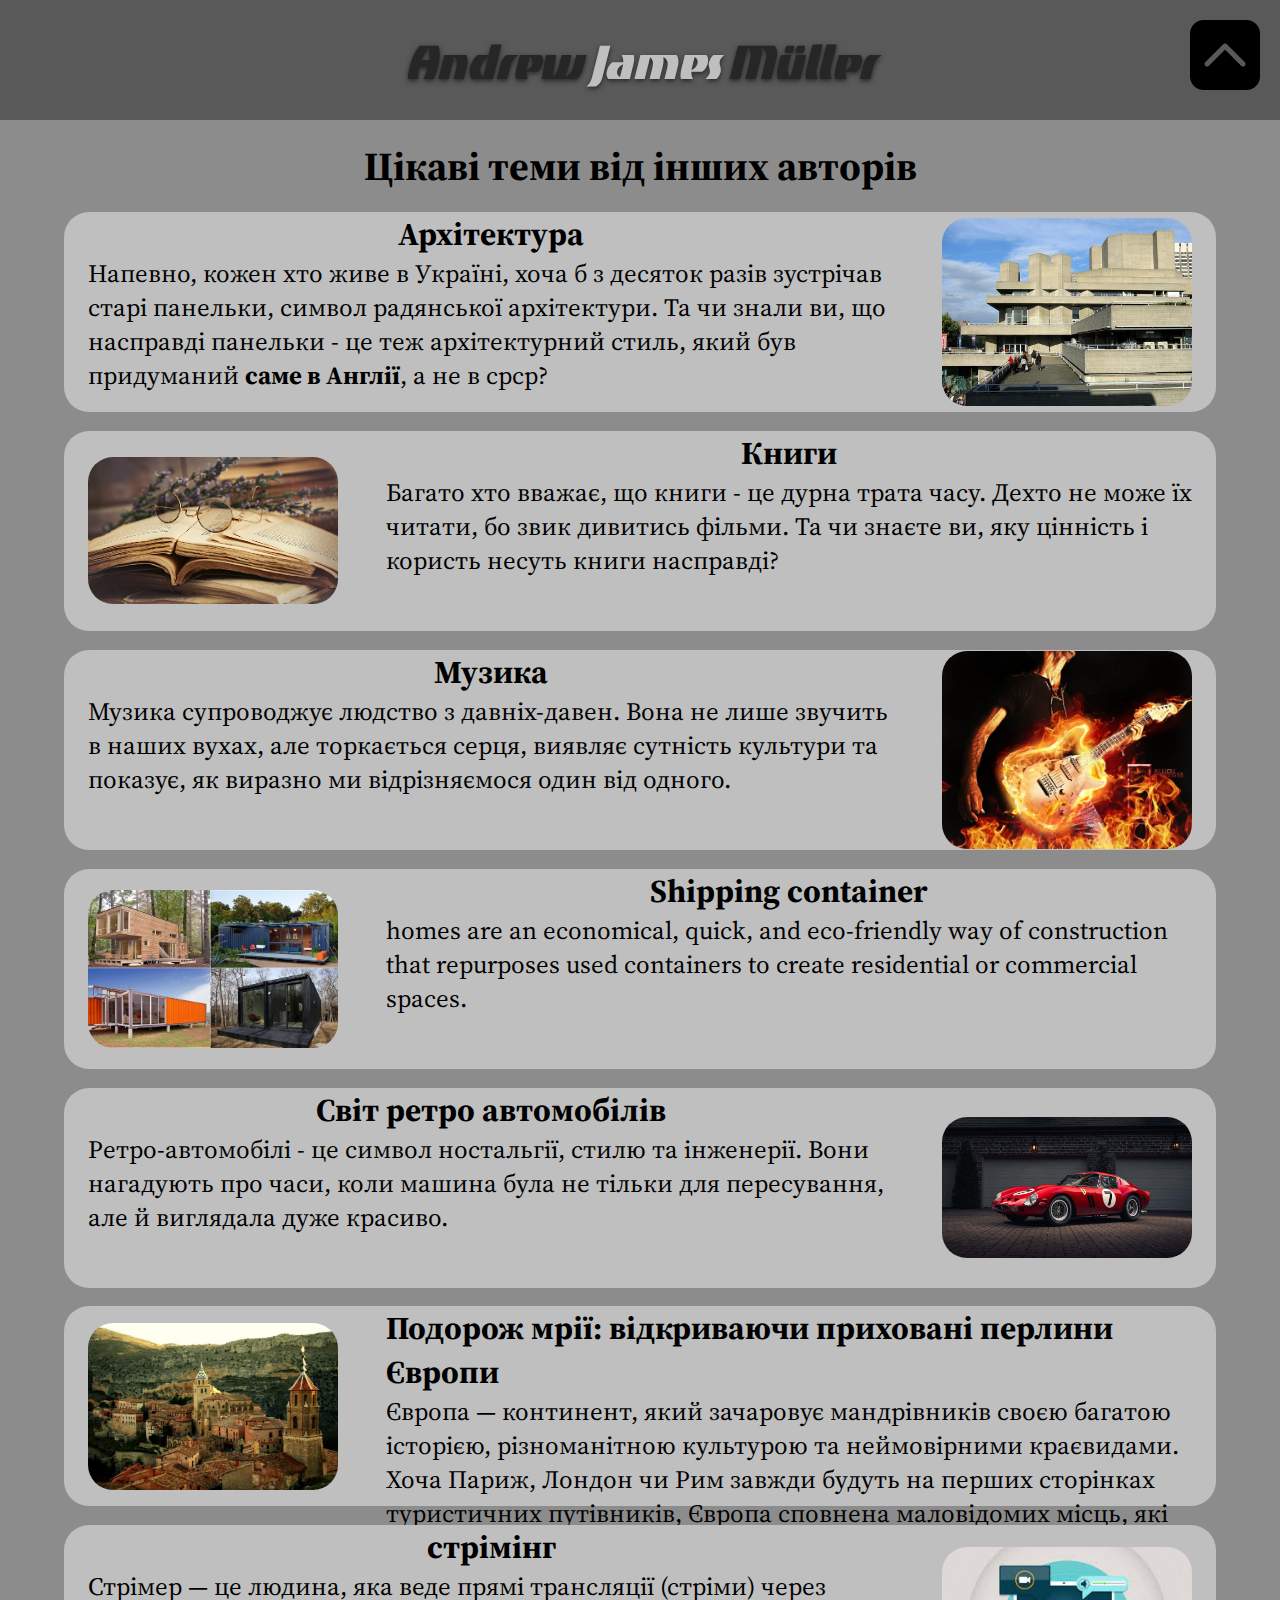
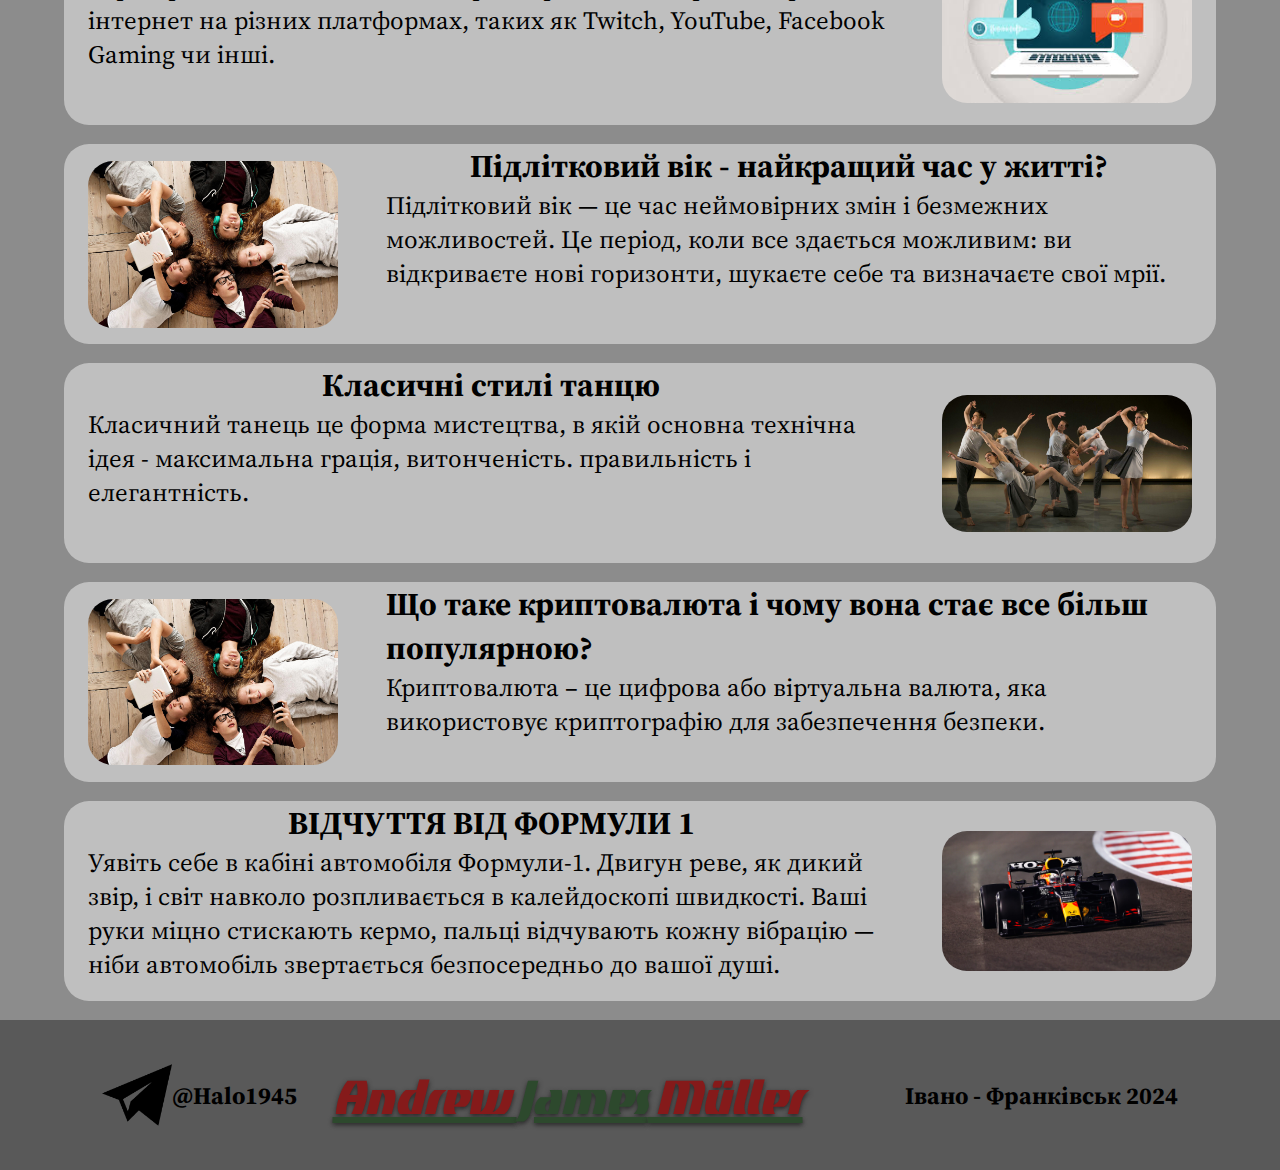
<file: index.html>
<!DOCTYPE html>
<html lang="en">
  <head>
    <meta charset="UTF-8" />
    <meta name="viewport" content="width=device-width, initial-scale=1.0" />
    <link rel="stylesheet" href="css/normalize.css">
    <link rel="stylesheet" href="css/style.css" />
    <!-- шрифти -->
    <link rel="preconnect" href="https://fonts.googleapis.com">
    <link rel="preconnect" href="https://fonts.gstatic.com" crossorigin>
    <link href="https://fonts.googleapis.com/css2?family=Source+Serif+4:ital,opsz,wght@0,8..60,200..900;1,8..60,200..900&family=Tac+One&display=swap" rel="stylesheet">
    <title>Головна сторінка</title>
  </head>
  <body>
    <div class="container">
      <header class="header">
        <a href="index.html" class="logo" id="logo">Andrew <span class="log_span">James</span> Müller</a>
        <!-- <button type="button" class="themeChange">
          <img src="img/themeChange.png" alt="" class="button_image">
        </button> -->
      </header>
      <main class="main">
        <h1 class="title">Цікаві теми від інших авторів</h1>
        <section class="section1">
          <div class="textBlock">
            <h2 class="main_title">Архітектура</h2>
            <a href="andrew.html" class="text">
              Напевно, кожен хто живе в Україні, хоча б з десяток разів зустрічав старі панельки, символ радянської архітектури. Та чи знали ви, що насправді панельки - це теж архітектурний стиль, який був придуманий <b>саме в Англії</b>, а не в срср?
            </a>
          </div>
          <img src="img/brutalism.jpg" alt="будівля в стилі бруталізму" class="image1">
        </section>
        <section class="section2">
          <div class="textBlock">
            <h2 class="main_title">Книги</h2>
            <a href="ilia.html" class="text">
              Багато хто вважає, що книги - це дурна трата часу. Дехто не може їх читати, бо звик дивитись фільми. Та чи знаєте ви, яку цінність і користь несуть книги насправді?
            </a>
          </div>
          <img src="img/book1.jpeg" alt="" class="image1">
        </section>
        <section class="section1">
          <div class="textBlock">
            <h2 class="main_title">Музика</h2>
            <a href="music.html" class="text">Музика супроводжує людство з давніх-давен. Вона не лише 
              звучить в наших вухах, але торкається серця, виявляє 
              сутність культури та показує, як виразно ми відрізняємося 
              один від одного.</a>
          </div>
          <img src="img/music1.jpg" alt="" class="image1">
        </section>
        <section class="section2">
          <div class="textBlock">
            <h2 class="main_title">Shipping container</h2>
            <a href="shippingCont.html" class="text">homes are an economical, quick, and eco-friendly way of construction 
              that repurposes used containers to create residential or commercial spaces.</a>
          </div>
          <img src="img/house2.jpg" alt="" class="image1">
        </section>
        <section class="section1">
          <div class="textBlock">
            <h2 class="main_title">Світ ретро автомобілів</h2>
            <a href="cars.html" class="text">Ретро-автомобілі - це символ ностальгії, стилю та інженерії. Вони нагадують про часи, коли машина була не тільки для пересування, але й виглядала дуже красиво.</a>
          </div>
          <img src="img/car1.jpg" alt="" class="image1">
        </section>
        <section class="section2">
          <div class="textBlock">
            <h2 class="main_title">Подорож мрії: відкриваючи приховані перлини Європи</h2>
            <a href="traveller.html" class="text">Європа — континент, який зачаровує мандрівників своєю багатою історією, різноманітною культурою та неймовірними краєвидами. Хоча Париж, Лондон чи Рим завжди будуть на перших сторінках туристичних путівників, Європа сповнена маловідомих місць, які варті уваги</a>
          </div>
          <img src="img/city1.png" alt="" class="image1">
        </section>
        <section class="section1">
          <div class="textBlock">
            <h2 class="main_title">стрімінг</h2>
            <a href="strim.html" class="text">Стрімер — це людина, яка веде прямі трансляції (стріми) через інтернет на різних платформах, таких як Twitch, YouTube, Facebook Gaming чи інші.</a>
          </div>
          <img src="img/str3.jpg" alt="" class="image1">
        </section>
        <section class="section2">
          <div class="textBlock">
            <h2 class="main_title">Підлітковий вік - найкращий час у житті?</h2>
            <a href="traveller.html" class="text">Підлітковий вік — це час неймовірних змін і безмежних можливостей. Це період, коли все здається можливим: ви відкриваєте нові горизонти, шукаєте себе та визначаєте свої мрії.</a>
          </div>
          <img src="img/teen1.jpg" alt="" class="image1">
        </section>
        <section class="section1">
          <div class="textBlock">
            <h2 class="main_title"> Класичні стилі танцю</h2>
            <a href="strim.html" class="text">Класичний танець це форма мистецтва, в якій основна технічна ідея - максимальна грація, витонченість. правильність і елегантність.</a>
          </div>
          <img src="img/dance2.jpg" alt="" class="image1">
        </section>
        <section class="section2">
          <div class="textBlock">
            <h2 class="main_title">Що таке криптовалюта і чому вона стає все більш популярною?</h2>
            <a href="traveller.html" class="text">Криптовалюта – це цифрова або віртуальна валюта, яка використовує криптографію для забезпечення безпеки.</a>
          </div>
          <img src="img/teen1.jpg" alt="" class="image1">
        </section>
        <section class="section1">
          <div class="textBlock">
            <h2 class="main_title"> ВІДЧУТТЯ ВІД ФОРМУЛИ 1            </h2>
            <a href="f1.html" class="text">Уявіть себе в кабіні автомобіля Формули-1. Двигун реве, як дикий звір, і світ навколо розпливається в калейдоскопі швидкості. Ваші руки міцно стискають кермо, пальці відчувають кожну вібрацію — ніби автомобіль звертається безпосередньо до вашої душі. </a>
          </div>
          <img src="img/f3.jpg" alt="" class="image1">
        </section>
      </main>
      <a href="#logo" class="butUp"><img src="img/up.png" alt="" class="arrowUp"></a>
      <footer class="footer">
        <!-- іконка з телеграмом -->
        <article class="telegram">
          <img src="img/telegram.png" alt="" class="telega">
          <h2>@Halo1945</h2>
        </article>
        <a href="" class="logo2">Andrew <span class="log_span2">James</span> Müller</a>
        <!-- кінець -->
         <h2>Івано - Франківськ 2024</h2>
      </footer>
    </div>
    <script src="javascripty/index.js"></script>
  </body>
</html>
</file>
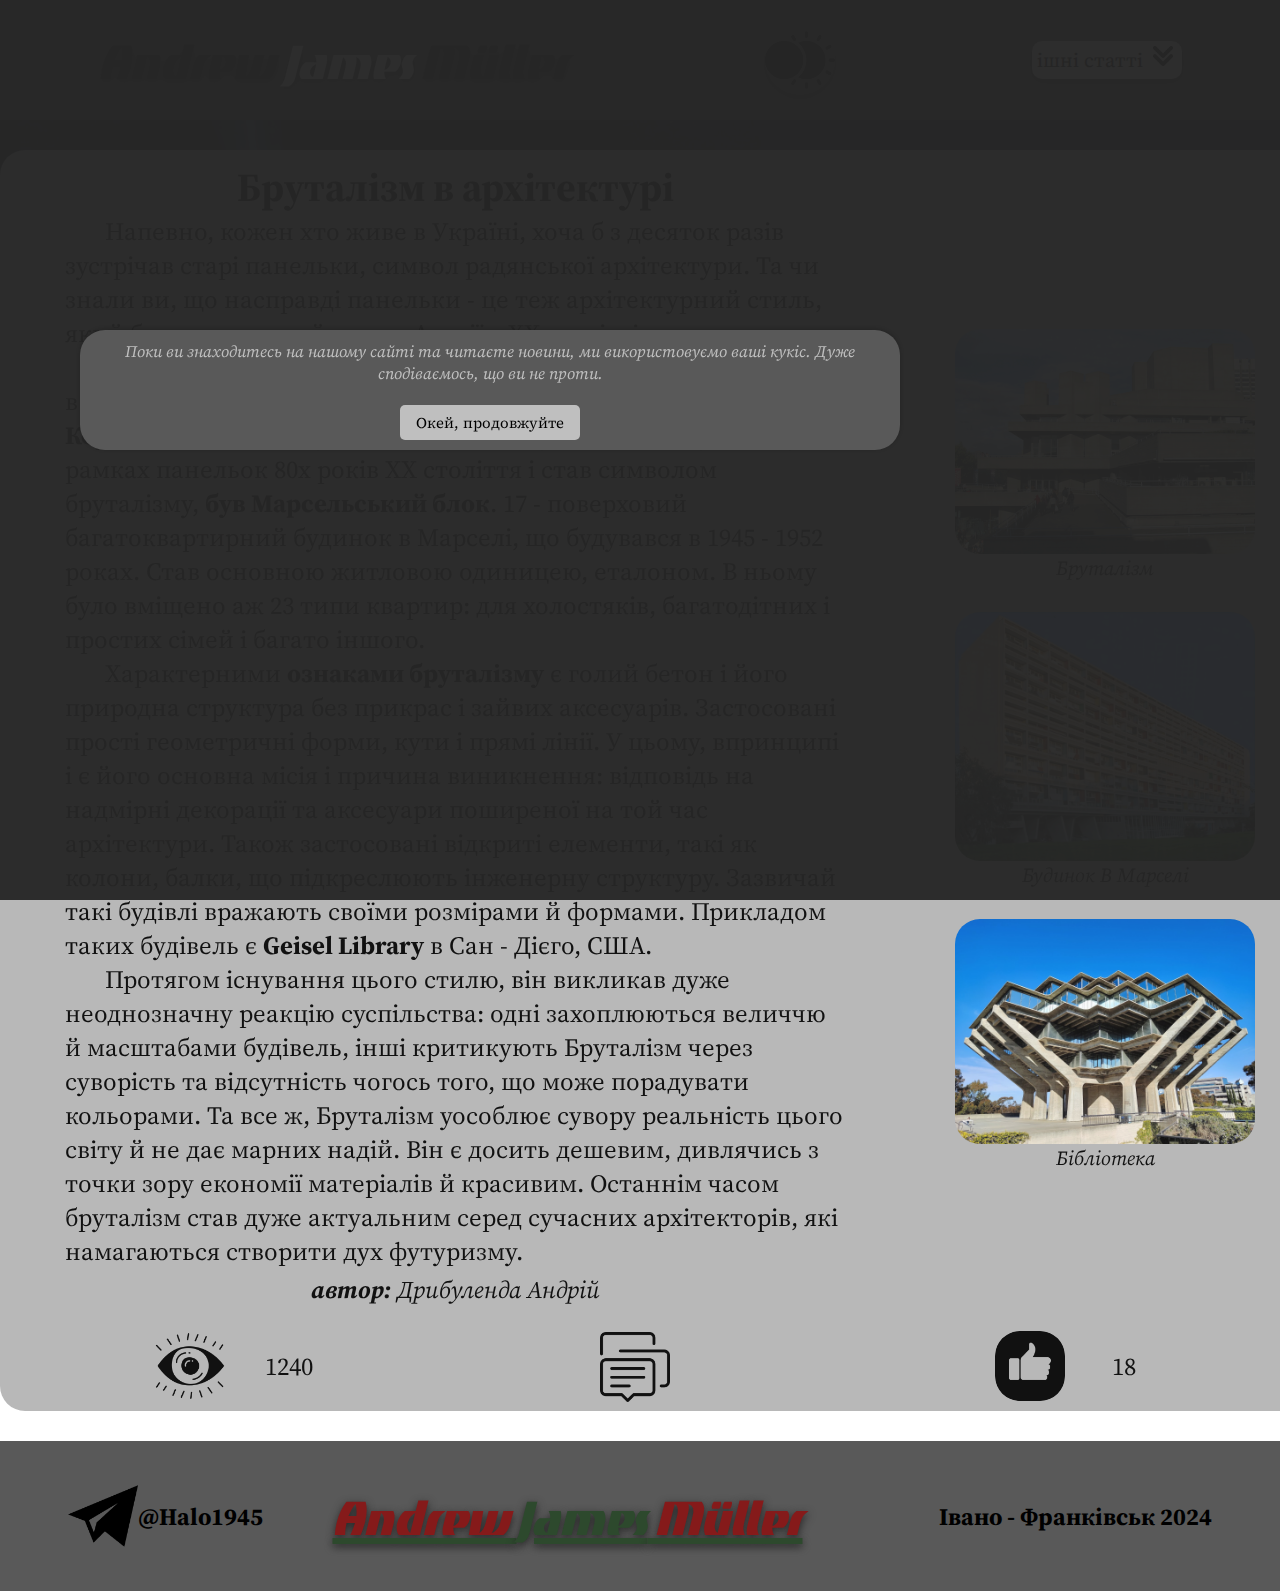
<file: andrew.html>
<!DOCTYPE html>
<html lang="en">
<head>
    <meta charset="UTF-8">
    <meta name="viewport" content="width=device-width, initial-scale=1.0">
    <link rel="stylesheet" href="css/normalize.css">
    <link rel="stylesheet" href="css/andrew.css">
    <!-- шрифти -->
    <link rel="preconnect" href="https://fonts.googleapis.com">
    <link rel="preconnect" href="https://fonts.gstatic.com" crossorigin>
    <link href="https://fonts.googleapis.com/css2?family=Source+Serif+4:ital,opsz,wght@0,8..60,200..900;1,8..60,200..900&family=Tac+One&display=swap" rel="stylesheet">
    <title>Бруталізм в архітектурі</title>
</head>
<body>
    <div class="container">
        <header class="header">
            <a href="index.html" class="logo">Andrew <span class="log_span">James</span> Müller</a>
            <button type="button" class="themeChange">
              <img src="img/themeChange.png" alt="" class="button_image">
            </button>
            <nav class="navigationMenu">
                <button type="button" class="menu_comp">
                    ішні статті
                    <img src="img/down.png" alt="" class="arrow_down">
                </button>
                <ul class="listMenu">
                    <li class="item"><a href="ilia.html" class="listMenuItem">книги</a></li>
                    <li class="item"><a href="music.html" class="listMenuItem">Музика</a></li>
                    <li class="item"><a href="shippingCont.html" class="listMenuItem">еко - житло</a></li>
                    <li class="item"><a href="cars.html" class="listMenuItem">автомобілі</a></li>
                    <li class="item"><a href="traveller.html" class="listMenuItem">Подорож</a></li>
                    <li class="item"><a href="strim.html" class="listMenuItem">стрімінг</a></li>
                    <li class="item"><a href="teenageTime.html" class="listMenuItem">Підл. Вік</a></li>
                    <li class="item"><a href="dance.html" class="listMenuItem">Танці</a></li>
                    <li class="item"><a href="crupta.html" class="listMenuItem">Крипта</a></li>
                    <li class="item"><a href="f1.html" class="listMenuItem">перегони</a></li>
                </ul>
            </nav>
          </header>
          <main class="main">
            <section class="section">
                <article class="contaent">
                    <div class="textBlock">
                        <h2 class="title">Бруталізм в архітектурі</h2>
                        <p class="text">
                            Напевно, кожен хто живе в Україні, хоча б з десяток разів зустрічав старі панельки, символ радянської архітектури. Та чи знали ви, що насправді панельки - це теж архітектурний стиль, який був придуманий саме в Англії в XX столітті.
                        </p>
                        <p class="text">
                            Отож, Бруталізм як архітектурний стиль виник в 1950х роках в Англії. Його джерелом є творчість відомого архітектора <b>Ле Корбюзьє</b>.
                            Першим будинком, що нагадував стиль бруталізму в рамках панельок 80х років XX століття і став символом бруталізму, <b>був Марсельський блок</b>. 17 - поверховий багатоквартирний будинок в Марселі, що будувався в 1945 - 1952 роках. Став основною житловою одиницею, еталоном. В ньому було вміщено аж 23 типи квартир: для холостяків, 
                            багатодітних і простих сімей і багато іншого.
                        </p> 
                        <p class="text">
                            Характерними <b>ознаками бруталізму</b> є голий бетон і його природна структура без прикрас і зайвих аксесуарів. 
                            Застосовані прості геометричні форми, кути і прямі лінії. У цьому, впринципі і є його основна місія і причина виникнення: відповідь на надмірні декорації та аксесуари поширеної на той час архітектури. Також застосовані відкриті елементи, такі як колони, балки, що підкреслюють інженерну структуру.
                            Зазвичай такі будівлі вражають своїми розмірами й формами. Прикладом таких будівель є <b>Geisel Library</b> в Сан - Дієго, США. 
                        </p>
                        <p class="text">Протягом існування цього стилю, він викликав дуже неоднозначну реакцію суспільства: одні захоплюються величчю й масштабами будівель, інші критикують Бруталізм через суворість та відсутність чогось того, що може порадувати кольорами. Та все ж, Бруталізм уособлює сувору реальність цього світу й не дає марних надій. Він є досить дешевим, дивлячись з точки зору економії матеріалів й красивим. Останнім часом бруталізм став дуже актуальним серед сучасних архітекторів, які намагаються створити дух футуризму. 
                    </p>
                    <h2 class="author"><b>автор:</b> Дрибуленда Андрій</h2>
                    </div>
                    <div class="photos">
                        <img src="img/brutalism.jpg" alt="Бруталізм" class="image1">
                        <figcaption>Бруталізм</figcaption>
                        <img src="img/marsel_House.jpg" alt="Будинок В Марселі" class="image2">
                        <figcaption>Будинок В Марселі</figcaption>
                        <img src="img/library.jpg" alt="Бібліотека" class="image3">
                        <figcaption>Бібліотека</figcaption>
                    </div>
                </article>
                <article class="navigation">
                    <div class="seen">
                        <img src="img/vision.png" alt="" class="eye">
                        <p class="text">1240</p>
                    </div>
                    <button type="button" class="comment">
                        <img src="img/chat.png" alt="" class="comnt">
                    </button>
                    <button class="likee">
                        <img src="img/like.png" alt="" class="likeImage">
                        <span class="halo">18</span>
                    </button>
                </article>
            </section>
            <!-- коменти -->
            <section class="comments_section">
                <form class="comment-form">
                    <input
                      type="text"
                      class="comment-field"
                      placeholder="Напишіть ваш коментар..."
               name="commentField"
                      required
                    />
                    <button type="submit" class="submit-button">Відправити</button>
                  </form>
                  <ul class="comment-list">
                        
                  </ul>
            </section>
          </main>
          <!-- <div class="overlay"> -->
            <aside class="cookies-agreement">
                <p class="cook_txt">Поки ви знаходитесь на нашому сайті та читаєте новини, ми використовуємо ваші кукіс. Дуже сподіваємось, що ви не проти.</p>
                <button class="button_cook cookies-button" type="button">Окей, продовжуйте</button>
            </aside>  
          <!-- </div>  -->
          <footer class="footer">
            <!-- іконка з телеграмом -->
            <article class="telegram">
              <img src="img/telegram.png" alt="" class="telega">
              <h2>@Halo1945</h2>
            </article>
            <a href="" class="logo2">Andrew <span class="log_span2">James</span> Müller</a>
            <!-- кінець -->
             <h2>Івано - Франківськ 2024</h2>
          </footer>
    </div>
    <script src="javascripty/index.js"></script>
</body>
</html>
</file>
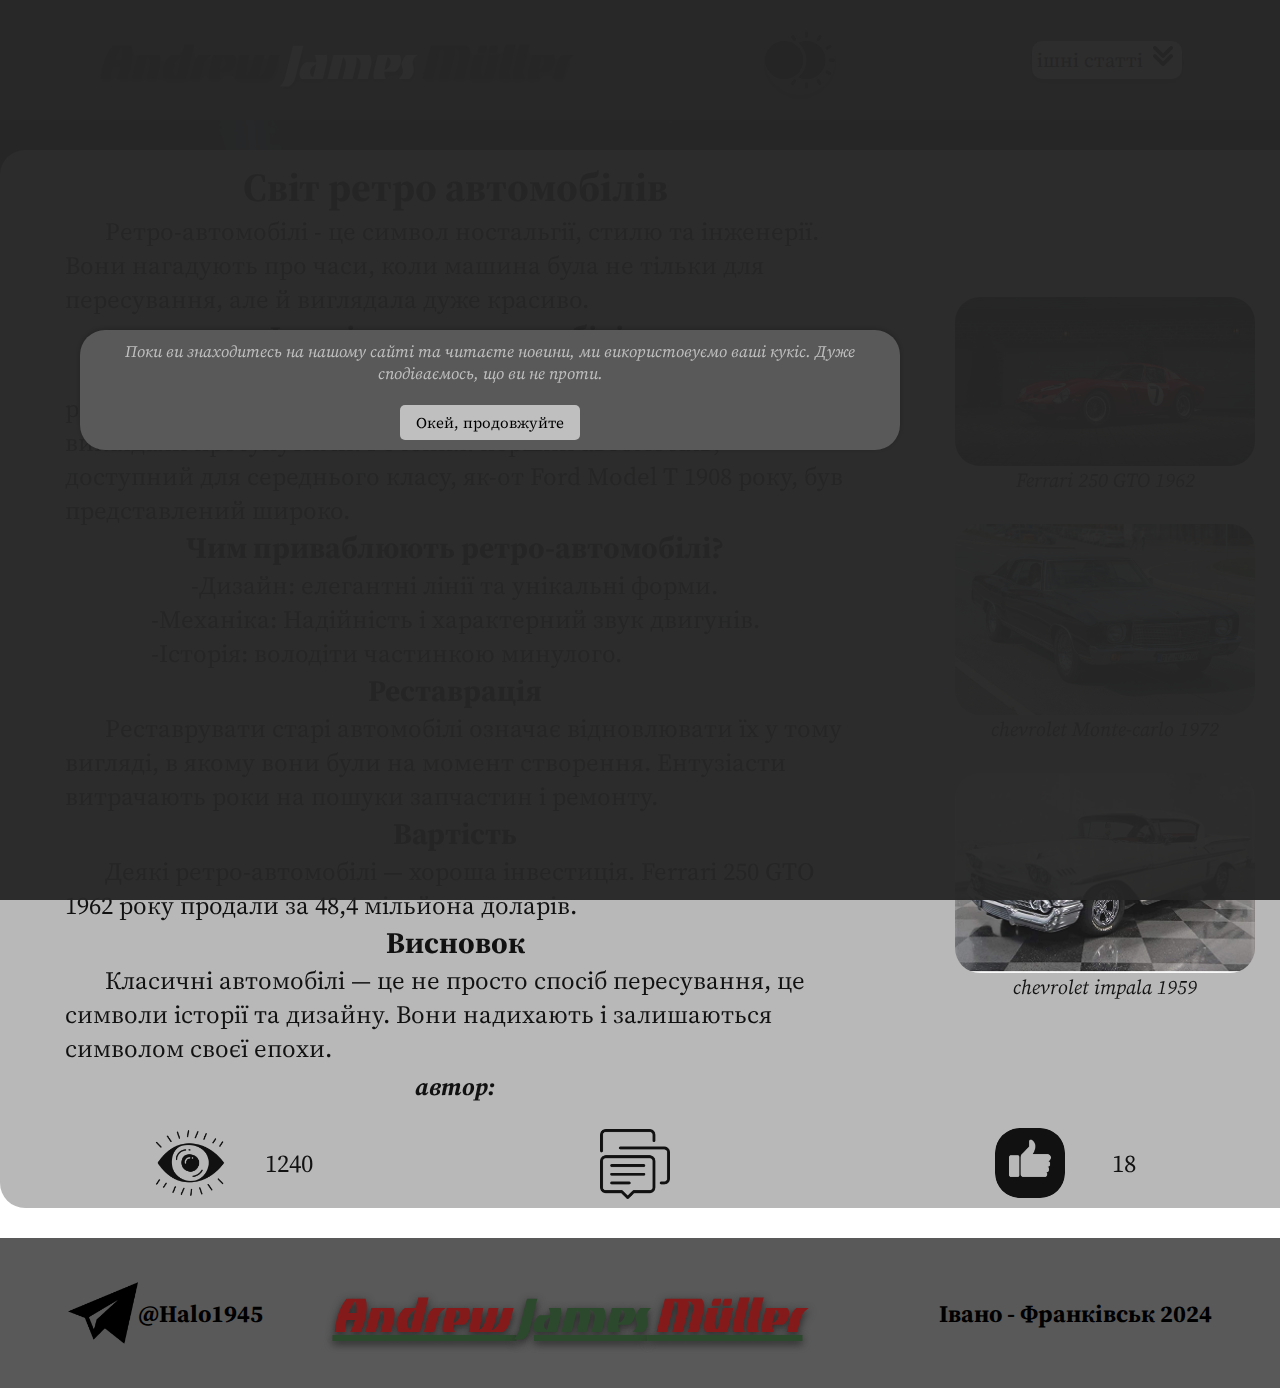
<file: cars.html>
<!DOCTYPE html>
<html lang="en">
<head>
    <meta charset="UTF-8">
    <meta name="viewport" content="width=device-width, initial-scale=1.0">
    <link rel="stylesheet" href="css/normalize.css">
    <link rel="stylesheet" href="css/andrew.css">
    <!-- шрифти -->
    <link rel="preconnect" href="https://fonts.googleapis.com">
    <link rel="preconnect" href="https://fonts.gstatic.com" crossorigin>
    <link href="https://fonts.googleapis.com/css2?family=Source+Serif+4:ital,opsz,wght@0,8..60,200..900;1,8..60,200..900&family=Tac+One&display=swap" rel="stylesheet">
    <title>ретро - автомобілі</title>
</head>
<body>
    <div class="container">
        <header class="header">
            <a href="index.html" class="logo">Andrew <span class="log_span">James</span> Müller</a>
            <button type="button" class="themeChange">
              <img src="img/themeChange.png" alt="" class="button_image">
            </button>
            <nav class="navigationMenu">
                <button type="button" class="menu_comp">
                    ішні статті
                    <img src="img/down.png" alt="" class="arrow_down">
                </button>
                <ul class="listMenu">
                    <li class="item"><a href="ilia.html" class="listMenuItem">книги</a></li>
                    <li class="item"><a href="andrew.html" class="listMenuItem">Архітектура</a></li>
                    <li class="item"><a href="shippingCont.html" class="listMenuItem">еко - житло</a></li>
                    <li class="item"><a href="music.html" class="listMenuItem">Музика</a></li>
                    <li class="item"><a href="traveller.html" class="listMenuItem">Подорож</a></li>
                    <li class="item"><a href="strim.html" class="listMenuItem">стрімінг</a></li>
                    <li class="item"><a href="teenageTime.html" class="listMenuItem">Підл. Вік</a></li>
                    <li class="item"><a href="dance.html" class="listMenuItem">Танці</a></li>
                    <li class="item"><a href="crupta.html" class="listMenuItem">Крипта</a></li>
                    <li class="item"><a href="f1.html" class="listMenuItem">перегони</a></li>
                </ul>
            </nav>
          </header>
          <main class="main">
            <section class="section">
                <article class="contaent">
                    <div class="textBlock">
                        <h2 class="title">
                            Світ ретро автомобілів
                        </h2>
                        <p class="text">
                            Ретро-автомобілі - це символ ностальгії, стилю та інженерії. Вони нагадують про часи, коли машина була не тільки для пересування, але й виглядала дуже красиво.
                        </p>
                        <h2 class="main_title">
                            Історія ретро автомобілів
                        </h2>
                        <p class="text">
                            Класичні автомобілі охоплюють період з кінця 1800-х до 1950-х років. Це час, коли люди робили автомобілі вручну і вони виглядали просунутими. Речення: перший автомобіль, доступний для середнього класу, як-от Ford Model T 1908 року, був представлений широко.
                        </p> 
                        <h2 class="main_title">
                            Чим приваблюють ретро-автомобілі?
                        </h2>
                        <p class="text">
                            -Дизайн: елегантні лінії та унікальні форми. <br>
                            -Механіка: Надійність і характерний звук двигунів. <br>
                            -Історія: володіти частинкою минулого.
                        </p>
                        <h2 class="main_title">
                            Реставрація
                        </h2>
                        <p class="text">
                            Реставрувати старі автомобілі означає відновлювати їх у тому вигляді, в якому вони були на момент створення. Ентузіасти витрачають роки на пошуки запчастин і ремонту.
                        </p>
                        <h2 class="main_title">Вартість</h2>
                        <p class="text">
                            Деякі ретро-автомобілі — хороша інвестиція. Ferrari 250 GTO 1962 року продали за 48,4 мільйона доларів.
                        </p>
                        <h2 class="main_title">Висновок</h2>
                        <p class="text">
                            Класичні автомобілі — це не просто спосіб пересування, це символи історії та дизайну. Вони надихають і залишаються символом своєї епохи.
                        </p>
                    <h2 class="author"><b>автор:</b></h2>
                    </div>
                    <div class="photos">
                        <img src="img/car1.jpg" alt="hjr" class="image1">
                        <figcaption>Ferrari 250 GTO 1962</figcaption>
                        <img src="img/car2.jpg" alt="Будинок В Марселі" class="image2">
                        <figcaption>chevrolet Monte-carlo 1972</figcaption>
                        <img src="img/car3.jpg" alt="Бібліотека" class="image3">
                        <figcaption>chevrolet impala 1959</figcaption>
                    </div>
                </article>
                <article class="navigation">
                    <div class="seen">
                        <img src="img/vision.png" alt="" class="eye">
                        <p class="text">1240</p>
                    </div>
                    <button type="button" class="comment">
                        <img src="img/chat.png" alt="" class="comnt">
                    </button>
                    <button class="likee">
                        <img src="img/like.png" alt="" class="likeImage">
                        <span class="halo">18</span>
                    </button>
                </article>
            </section>
            <!-- коменти -->
            <section class="comments_section">
                <form class="comment-form">
                    <input
                      type="text"
                      class="comment-field"
                      placeholder="Напишіть ваш коментар..."
               name="commentField"
                      required
                    />
                    <button type="submit" class="submit-button">Відправити</button>
                  </form>
                  <ul class="comment-list">
                    
                  </ul>
            </section>
          </main>
          <!-- <div class="overlay"> -->
            <aside class="cookies-agreement">
                <p class="cook_txt">Поки ви знаходитесь на нашому сайті та читаєте новини, ми використовуємо ваші кукіс. Дуже сподіваємось, що ви не проти.</p>
                <button class="button_cook cookies-button" type="button">Окей, продовжуйте</button>
            </aside>  
          <!-- </div>  -->
          <footer class="footer">
            <!-- іконка з телеграмом -->
            <article class="telegram">
              <img src="img/telegram.png" alt="" class="telega">
              <h2>@Halo1945</h2>
            </article>
            <a href="" class="logo2">Andrew <span class="log_span2">James</span> Müller</a>
            <!-- кінець -->
             <h2>Івано - Франківськ 2024</h2>
          </footer>
    </div>
    <script src="javascripty/index.js"></script>
</body>
</html>
</file>
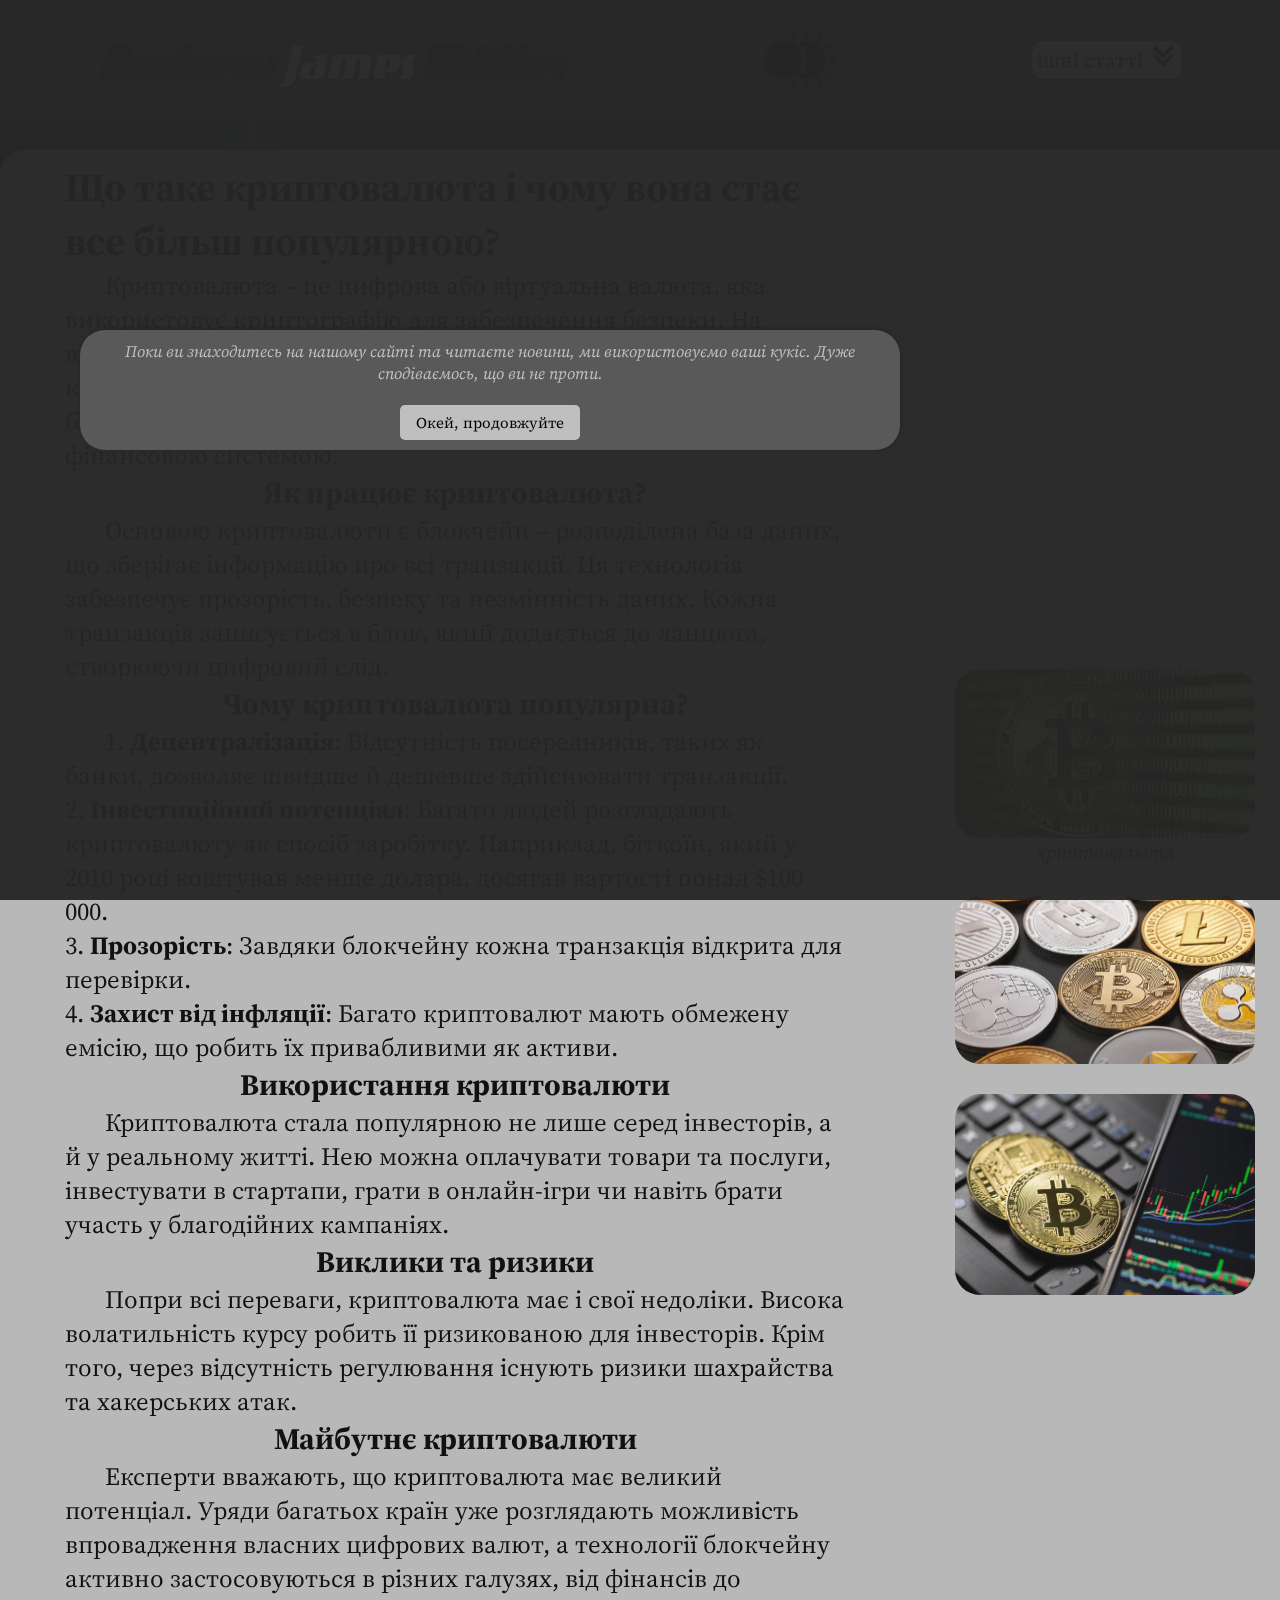
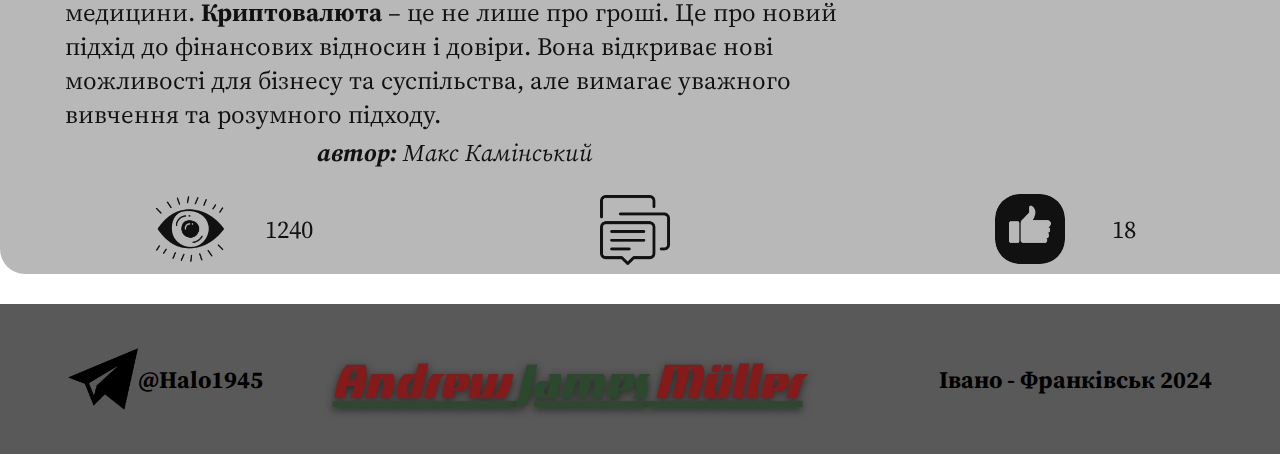
<file: crupta.html>
<!DOCTYPE html>
<html lang="en">
<head>
    <meta charset="UTF-8">
    <meta name="viewport" content="width=device-width, initial-scale=1.0">
    <link rel="stylesheet" href="css/normalize.css">
    <link rel="stylesheet" href="css/andrew.css">
    <!-- шрифти -->
    <link rel="preconnect" href="https://fonts.googleapis.com">
    <link rel="preconnect" href="https://fonts.gstatic.com" crossorigin>
    <link href="https://fonts.googleapis.com/css2?family=Source+Serif+4:ital,opsz,wght@0,8..60,200..900;1,8..60,200..900&family=Tac+One&display=swap" rel="stylesheet">
    <title>Крипта</title>
</head>
<body>
    <div class="container">
        <header class="header">
            <a href="index.html" class="logo">Andrew <span class="log_span">James</span> Müller</a>
            <button type="button" class="themeChange">
              <img src="img/themeChange.png" alt="" class="button_image">
            </button>
            <nav class="navigationMenu">
                <button type="button" class="menu_comp">
                    ішні статті
                    <img src="img/down.png" alt="" class="arrow_down">
                </button>
                <ul class="listMenu">
                    <li class="item"><a href="ilia.html" class="listMenuItem">книги</a></li>
                    <li class="item"><a href="andrew.html" class="listMenuItem">Архітектура</a></li>
                    <li class="item"><a href="shippingCont.html" class="listMenuItem">еко - житло</a></li>
                    <li class="item"><a href="cars.html" class="listMenuItem">автомобілі</a></li>
                    <li class="item"><a href="traveller.html" class="listMenuItem">Подорож</a></li>
                    <li class="item"><a href="strim.html" class="listMenuItem">стрімінг</a></li>
                    <li class="item"><a href="teenageTime.html" class="listMenuItem">Підл. Вік</a></li>
                    <li class="item"><a href="dance.html" class="listMenuItem">Танці</a></li>
                    <li class="item"><a href="music.html" class="listMenuItem">Музика</a></li>
                    <li class="item"><a href="f1.html" class="listMenuItem">перегони</a></li>
                </ul>
            </nav>
          </header>
          <main class="main">
            <section class="section">
                <article class="contaent">
                    <div class="textBlock">
                        <h2 class="title">
                            Що таке криптовалюта і чому вона стає все більш популярною?
                        </h2>
                        <p class="text">
                            Криптовалюта – це цифрова або віртуальна валюта, яка використовує криптографію для забезпечення безпеки. На відміну від традиційних валют, таких як гривня чи долар, криптовалюта не підпорядковується жодному центральному банку чи уряду. Це робить її децентралізованою та незалежною фінансовою системою.
                        </p>
                        <h2 class="main_title">
                            Як працює криптовалюта?
                        </h2>
                        <p class="text">
                            Основою криптовалюти є блокчейн – розподілена база даних, що зберігає інформацію про всі транзакції. Ця технологія забезпечує прозорість, безпеку та незмінність даних. Кожна транзакція записується в блок, який додається до ланцюга, створюючи цифровий слід.
                        </p> 
                        <h2 class="main_title">
                            Чому криптовалюта популярна?
                        </h2>
                        <p class="text">
                            1. <b>Децентралізація</b>: Відсутність посередників, таких як банки, дозволяє швидше й дешевше здійснювати транзакції. <br>
                            2. <b>Інвестиційний потенціал</b>: Багато людей розглядають криптовалюту як спосіб заробітку. Наприклад, біткоїн, який у 2010 році коштував менше долара, досягав вартості понад $100 000. <br>
                            3. <b> Прозорість</b>: Завдяки блокчейну кожна транзакція відкрита для перевірки. <br>
                            4. <b>Захист від інфляції</b>: Багато криптовалют мають обмежену емісію, що робить їх привабливими як активи.
                        </p>
                        <h2 class="main_title">
                            Використання криптовалюти
                        </h2>
                        <p class="text">
                            Криптовалюта стала популярною не лише серед інвесторів, а й у реальному житті. Нею можна оплачувати товари та послуги, інвестувати в стартапи, грати в онлайн-ігри чи навіть брати участь у благодійних кампаніях.
                        </p>
                        <h2 class="main_title">Виклики та ризики</h2>
                        <p class="text">
                            Попри всі переваги, криптовалюта має і свої недоліки. Висока волатильність курсу робить її ризикованою для інвесторів. Крім того, через відсутність регулювання існують ризики шахрайства та хакерських атак.
                        </p>
                        <h2 class="main_title">Майбутнє криптовалюти</h2>
                        <p class="text">Експерти вважають, що криптовалюта має великий потенціал. Уряди багатьох країн уже розглядають можливість впровадження власних цифрових валют, а технології блокчейну активно застосовуються в різних галузях, від фінансів до медицини.
                            <b>Криптовалюта</b> – це не лише про гроші. Це про новий підхід до фінансових відносин і довіри. Вона відкриває нові можливості для бізнесу та суспільства, але вимагає уважного вивчення та розумного підходу.</p>
                    <h2 class="author"><b>автор:</b> Макс Камінський</h2>
                    </div>
                    <div class="photos">
                        <img src="img/crypto1.jpg" alt="hjr" class="image1">
                        <figcaption>криптовалюта</figcaption>
                        <img src="img/crypto2.jpg" alt="Будинок В Марселі" class="image2">
                        <figcaption></figcaption>
                        <img src="img/crypto3.jpg" alt="Бібліотека" class="image3">
                        <figcaption></figcaption>
                    </div>
                </article>
                <article class="navigation">
                    <div class="seen">
                        <img src="img/vision.png" alt="" class="eye">
                        <p class="text">1240</p>
                    </div>
                    <button type="button" class="comment">
                        <img src="img/chat.png" alt="" class="comnt">
                    </button>
                    <button class="likee">
                        <img src="img/like.png" alt="" class="likeImage">
                        <span class="halo">18</span>
                    </button>
                </article>
            </section>
            <!-- коменти -->
            <section class="comments_section">
                <form class="comment-form">
                    <input
                      type="text"
                      class="comment-field"
                      placeholder="Напишіть ваш коментар..."
               name="commentField"
                      required
                    />
                    <button type="submit" class="submit-button">Відправити</button>
                  </form>
                  <ul class="comment-list"> 
                  </ul>
            </section>
          </main>
          <!-- <div class="overlay"> -->
            <aside class="cookies-agreement">
                <p class="cook_txt">Поки ви знаходитесь на нашому сайті та читаєте новини, ми використовуємо ваші кукіс. Дуже сподіваємось, що ви не проти.</p>
                <button class="button_cook cookies-button" type="button">Окей, продовжуйте</button>
            </aside>  
          <!-- </div>  -->
          <footer class="footer">
            <!-- іконка з телеграмом -->
            <article class="telegram">
              <img src="img/telegram.png" alt="" class="telega">
              <h2>@Halo1945</h2>
            </article>
            <a href="" class="logo2">Andrew <span class="log_span2">James</span> Müller</a>
            <!-- кінець -->
             <h2>Івано - Франківськ 2024</h2>
          </footer>
    </div>
    <script src="javascripty/index.js"></script>
</body>
</html>
</file>
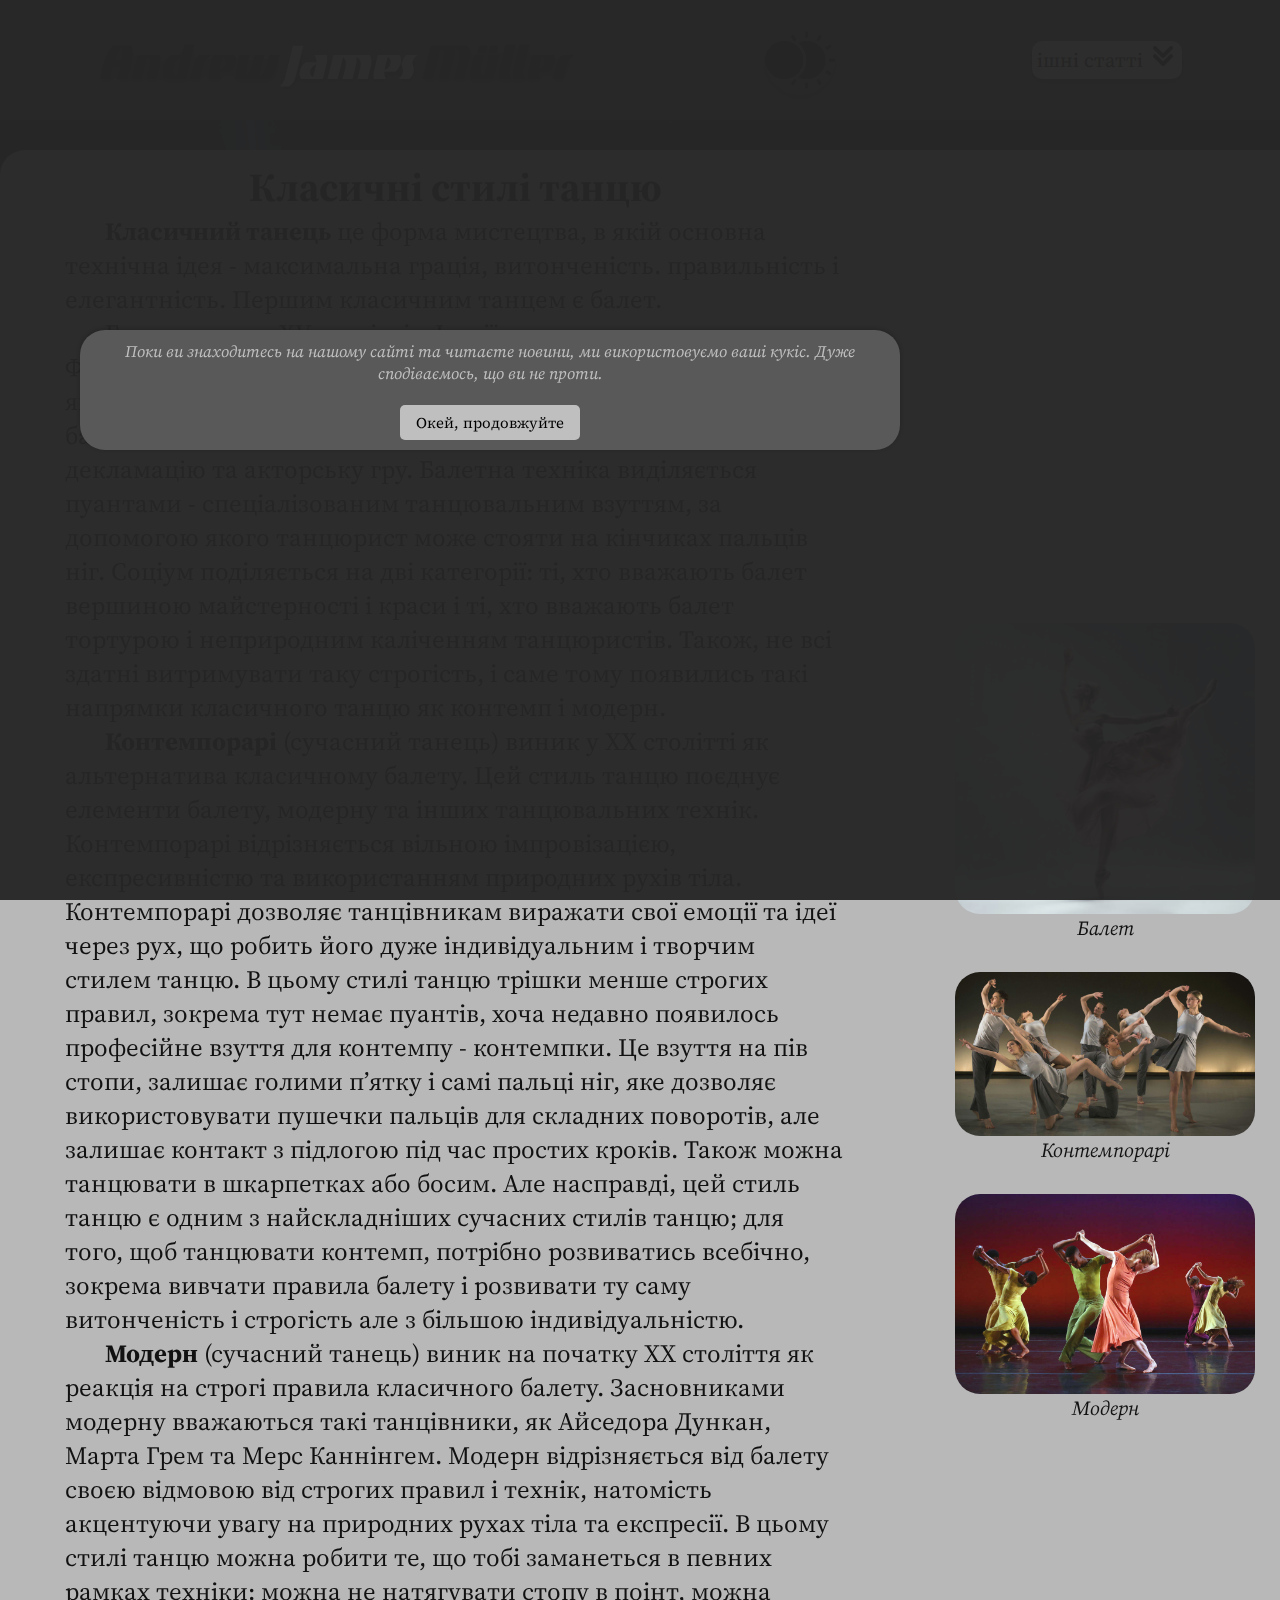
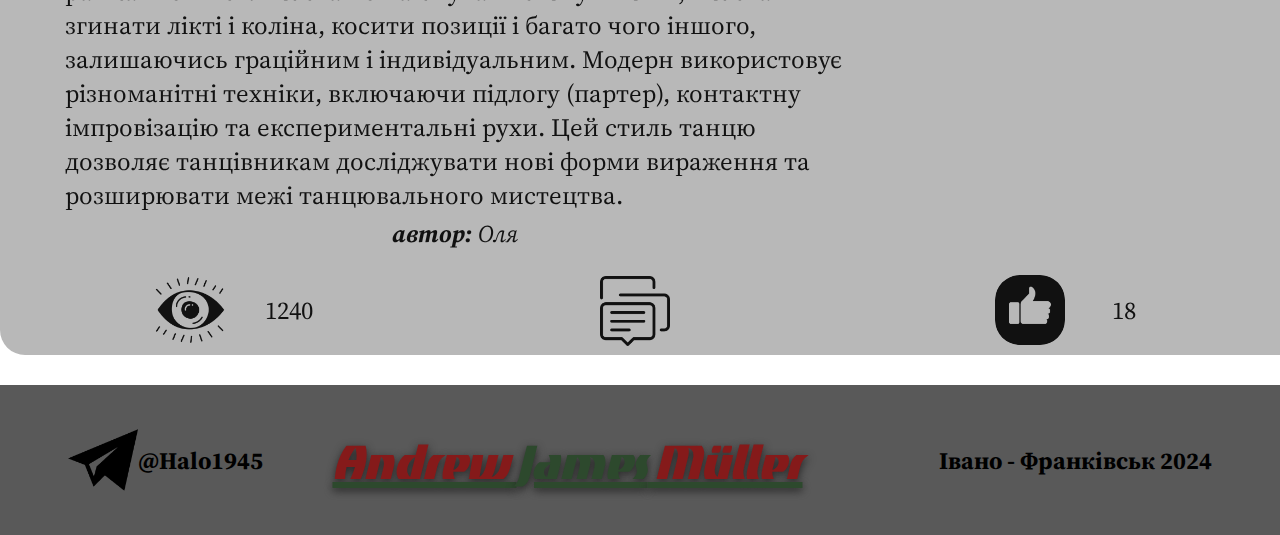
<file: dance.html>
<!DOCTYPE html>
<html lang="en">
<head>
    <meta charset="UTF-8">
    <meta name="viewport" content="width=device-width, initial-scale=1.0">
    <link rel="stylesheet" href="css/normalize.css">
    <link rel="stylesheet" href="css/andrew.css">
    <!-- шрифти -->
    <link rel="preconnect" href="https://fonts.googleapis.com">
    <link rel="preconnect" href="https://fonts.gstatic.com" crossorigin>
    <link href="https://fonts.googleapis.com/css2?family=Source+Serif+4:ital,opsz,wght@0,8..60,200..900;1,8..60,200..900&family=Tac+One&display=swap" rel="stylesheet">
    <title>танці</title>
</head>
<body>
    <div class="container">
        <header class="header">
            <a href="index.html" class="logo">Andrew <span class="log_span">James</span> Müller</a>
            <button type="button" class="themeChange">
              <img src="img/themeChange.png" alt="" class="button_image">
            </button>
            <nav class="navigationMenu">
                <button type="button" class="menu_comp">
                    ішні статті
                    <img src="img/down.png" alt="" class="arrow_down">
                </button>
                <ul class="listMenu">
                    <li class="item"><a href="ilia.html" class="listMenuItem">книги</a></li>
                    <li class="item"><a href="andrew.html" class="listMenuItem">Архітектура</a></li>
                    <li class="item"><a href="shippingCont.html" class="listMenuItem">еко - житло</a></li>
                    <li class="item"><a href="cars.html" class="listMenuItem">автомобілі</a></li>
                    <li class="item"><a href="traveller.html" class="listMenuItem">Подорож</a></li>
                    <li class="item"><a href="strim.html" class="listMenuItem">стрімінг</a></li>
                    <li class="item"><a href="teenageTime.html" class="listMenuItem">Підл. Вік</a></li>
                    <li class="item"><a href="music.html" class="listMenuItem">Музика</a></li>
                    <li class="item"><a href="crupta.html" class="listMenuItem">Крипта</a></li>
                    <li class="item"><a href="f1.html" class="listMenuItem">перегони</a></li>
                </ul>
            </nav>
          </header>
          <main class="main">
            <section class="section">
                <article class="contaent">
                    <div class="textBlock">
                        <h2 class="title">
                            Класичні стилі танцю
                        </h2>
                        <p class="text">
                            <b>Класичний танець</b> це форма мистецтва, в якій основна технічна ідея - максимальна грація, витонченість. правильність і елегантність. Першим класичним танцем є балет.
                        </p>
                        <p class="text">
                            Балет виник у XV столітті в Італії, а згодом розвинувся у Франції. Ви можете знати такі класичні балетні постановки, такі як "Лебедине озеро", "Лускунчик" та "Спляча красуня". Спочатку балет був частиною придворних розваг і включав спів, декламацію та акторську гру. Балетна техніка виділяється пуантами - спеціалізованим танцювальним взуттям, за допомогою якого танцюрист може стояти на кінчиках пальців ніг. Соціум поділяється на дві категорії: ті, хто вважають балет вершиною майстерності і краси і ті, хто вважають балет тортурою і неприродним каліченням танцюристів. Також, не всі здатні витримувати таку строгість, і саме тому появились такі напрямки класичного танцю як контемп і модерн.
                        </p>
                        <p class="text">
                            <b>Контемпорарі</b> (сучасний танець) виник у XX столітті як альтернатива класичному балету. Цей стиль танцю поєднує елементи балету, модерну та інших танцювальних технік. Контемпорарі відрізняється вільною імпровізацією, експресивністю та використанням природних рухів тіла. Контемпорарі дозволяє танцівникам виражати свої емоції та ідеї через рух, що робить його дуже індивідуальним і творчим стилем танцю. В цьому стилі танцю трішки менше строгих правил, зокрема тут немає пуантів, хоча недавно появилось професійне взуття для контемпу - контемпки. Це взуття на пів стопи, залишає голими п’ятку і самі пальці ніг, яке дозволяє використовувати пушечки пальців для складних поворотів, але залишає контакт з підлогою під час простих кроків. Також можна танцювати в шкарпетках або босим. Але насправді, цей стиль танцю є одним з найскладніших сучасних стилів танцю; для того, щоб танцювати контемп, потрібно розвиватись всебічно, зокрема вивчати правила балету і розвивати ту саму витонченість і строгість але з більшою індивідуальністю.
                        </p>                        
                        <p class="text">
                            <b>Модерн</b> (сучасний танець) виник на початку XX століття як реакція на строгі правила класичного балету. Засновниками модерну вважаються такі танцівники, як Айседора Дункан, Марта Грем та Мерс Каннінгем. Модерн відрізняється від балету своєю відмовою від строгих правил і технік, натомість акцентуючи увагу на природних рухах тіла та експресії. В цьому стилі танцю можна робити те, що тобі заманеться в певних рамках техніки: можна не натягувати стопу в поінт, можна згинати лікті і коліна, косити позиції і багато чого іншого, залишаючись граційним і індивідуальним. Модерн використовує різноманітні техніки, включаючи підлогу (партер), контактну імпровізацію та експериментальні рухи. Цей стиль танцю дозволяє танцівникам досліджувати нові форми вираження та розширювати межі танцювального мистецтва.
                        </p>
                    <h2 class="author"><b>автор:</b> Оля</h2>
                    </div>
                    <div class="photos">
                        <img src="img/dance1.jpg" alt="hjr" class="image1">
                        <figcaption>Балет</figcaption>
                        <img src="img/dance2.jpg" alt="Будинок В Марселі" class="image2">
                        <figcaption>Контемпорарі</figcaption>
                        <img src="img/dance3.jpg" alt="Бібліотека" class="image3">
                        <figcaption>Модерн</figcaption>
                    </div>
                </article>
                <article class="navigation">
                    <div class="seen">
                        <img src="img/vision.png" alt="" class="eye">
                        <p class="text">1240</p>
                    </div>
                    <button type="button" class="comment">
                        <img src="img/chat.png" alt="" class="comnt">
                    </button>
                    <button class="likee">
                        <img src="img/like.png" alt="" class="likeImage">
                        <span class="halo">18</span>
                    </button>
                </article>
            </section>
            <!-- коменти -->
            <section class="comments_section">
                <form class="comment-form">
                    <input
                      type="text"
                      class="comment-field"
                      placeholder="Напишіть ваш коментар..."
               name="commentField"
                      required
                    />
                    <button type="submit" class="submit-button">Відправити</button>
                  </form>
                  <ul class="comment-list"> 
                  </ul>
            </section>
          </main>
          <!-- <div class="overlay"> -->
            <aside class="cookies-agreement">
                <p class="cook_txt">Поки ви знаходитесь на нашому сайті та читаєте новини, ми використовуємо ваші кукіс. Дуже сподіваємось, що ви не проти.</p>
                <button class="button_cook cookies-button" type="button">Окей, продовжуйте</button>
            </aside>  
          <!-- </div>  -->
          <footer class="footer">
            <!-- іконка з телеграмом -->
            <article class="telegram">
              <img src="img/telegram.png" alt="" class="telega">
              <h2>@Halo1945</h2>
            </article>
            <a href="" class="logo2">Andrew <span class="log_span2">James</span> Müller</a>
            <!-- кінець -->
             <h2>Івано - Франківськ 2024</h2>
          </footer>
    </div>
    <script src="javascripty/index.js"></script>
</body>
</html>
</file>
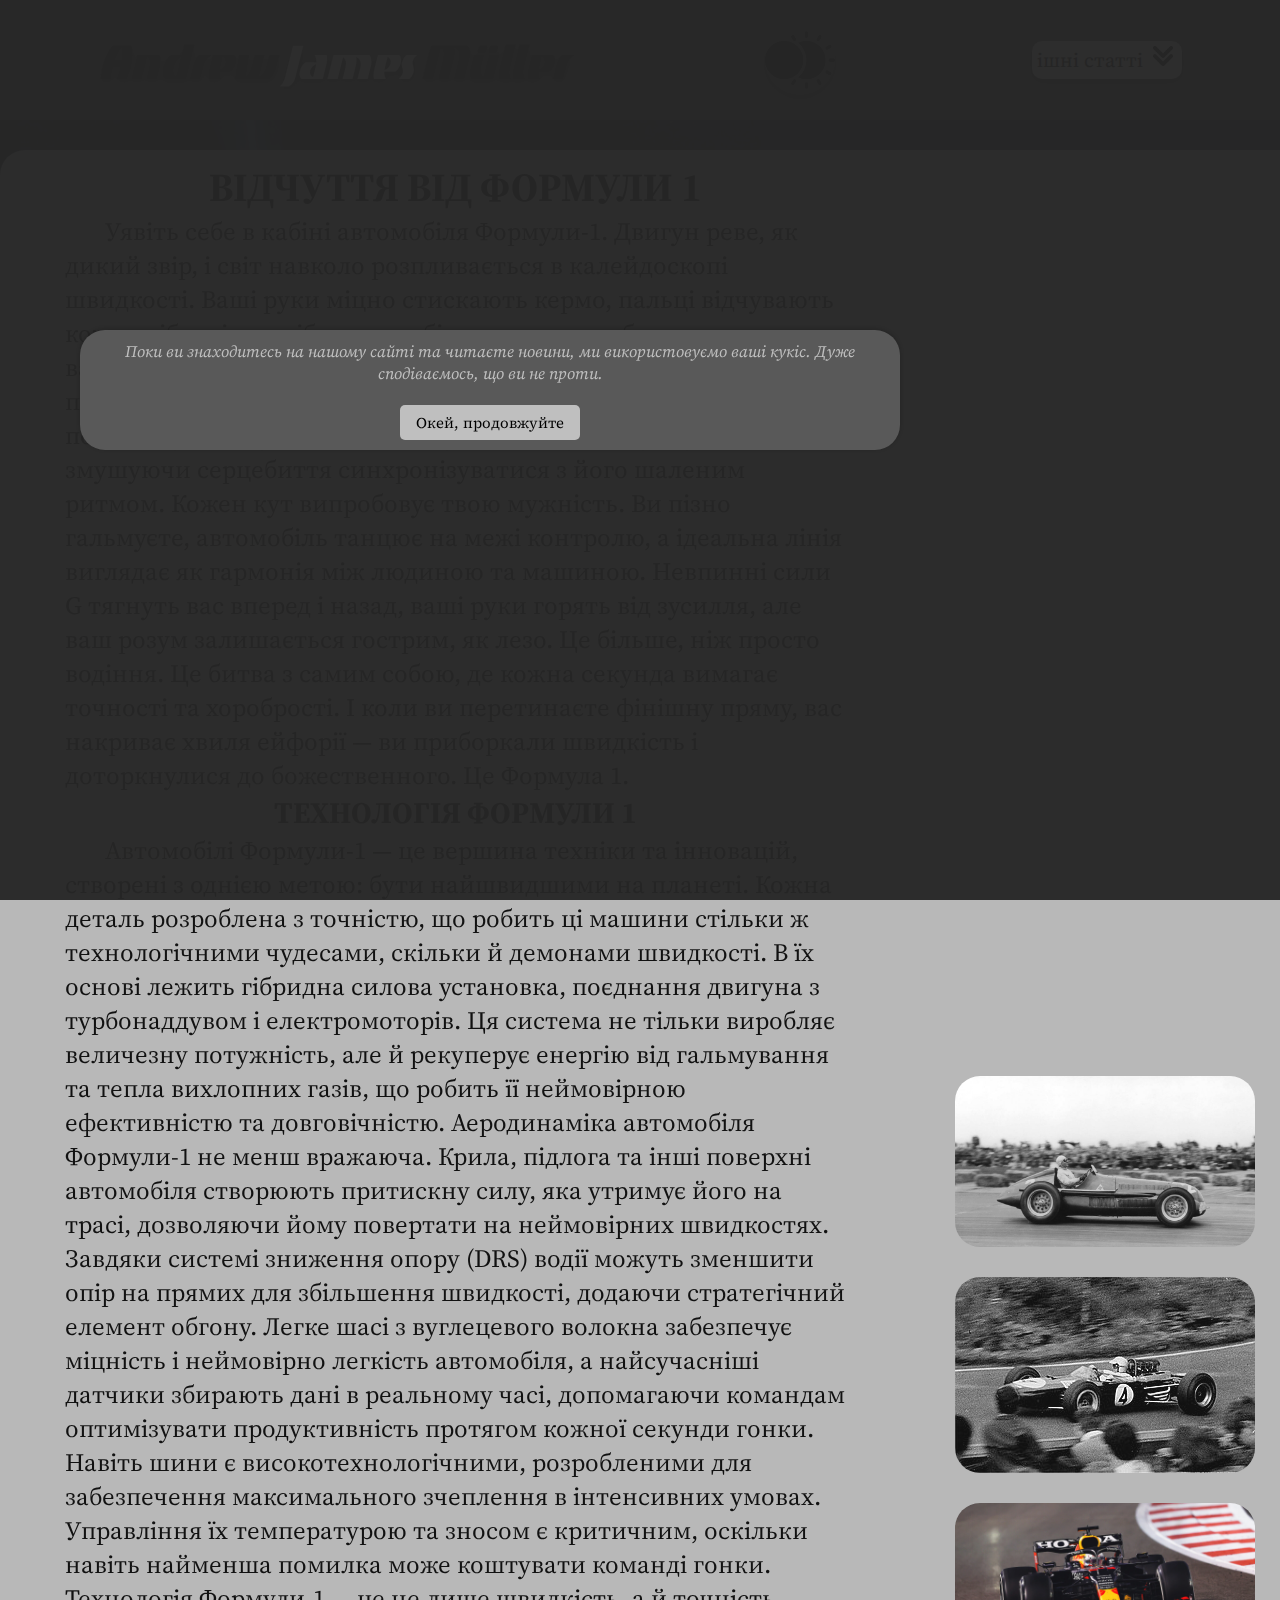
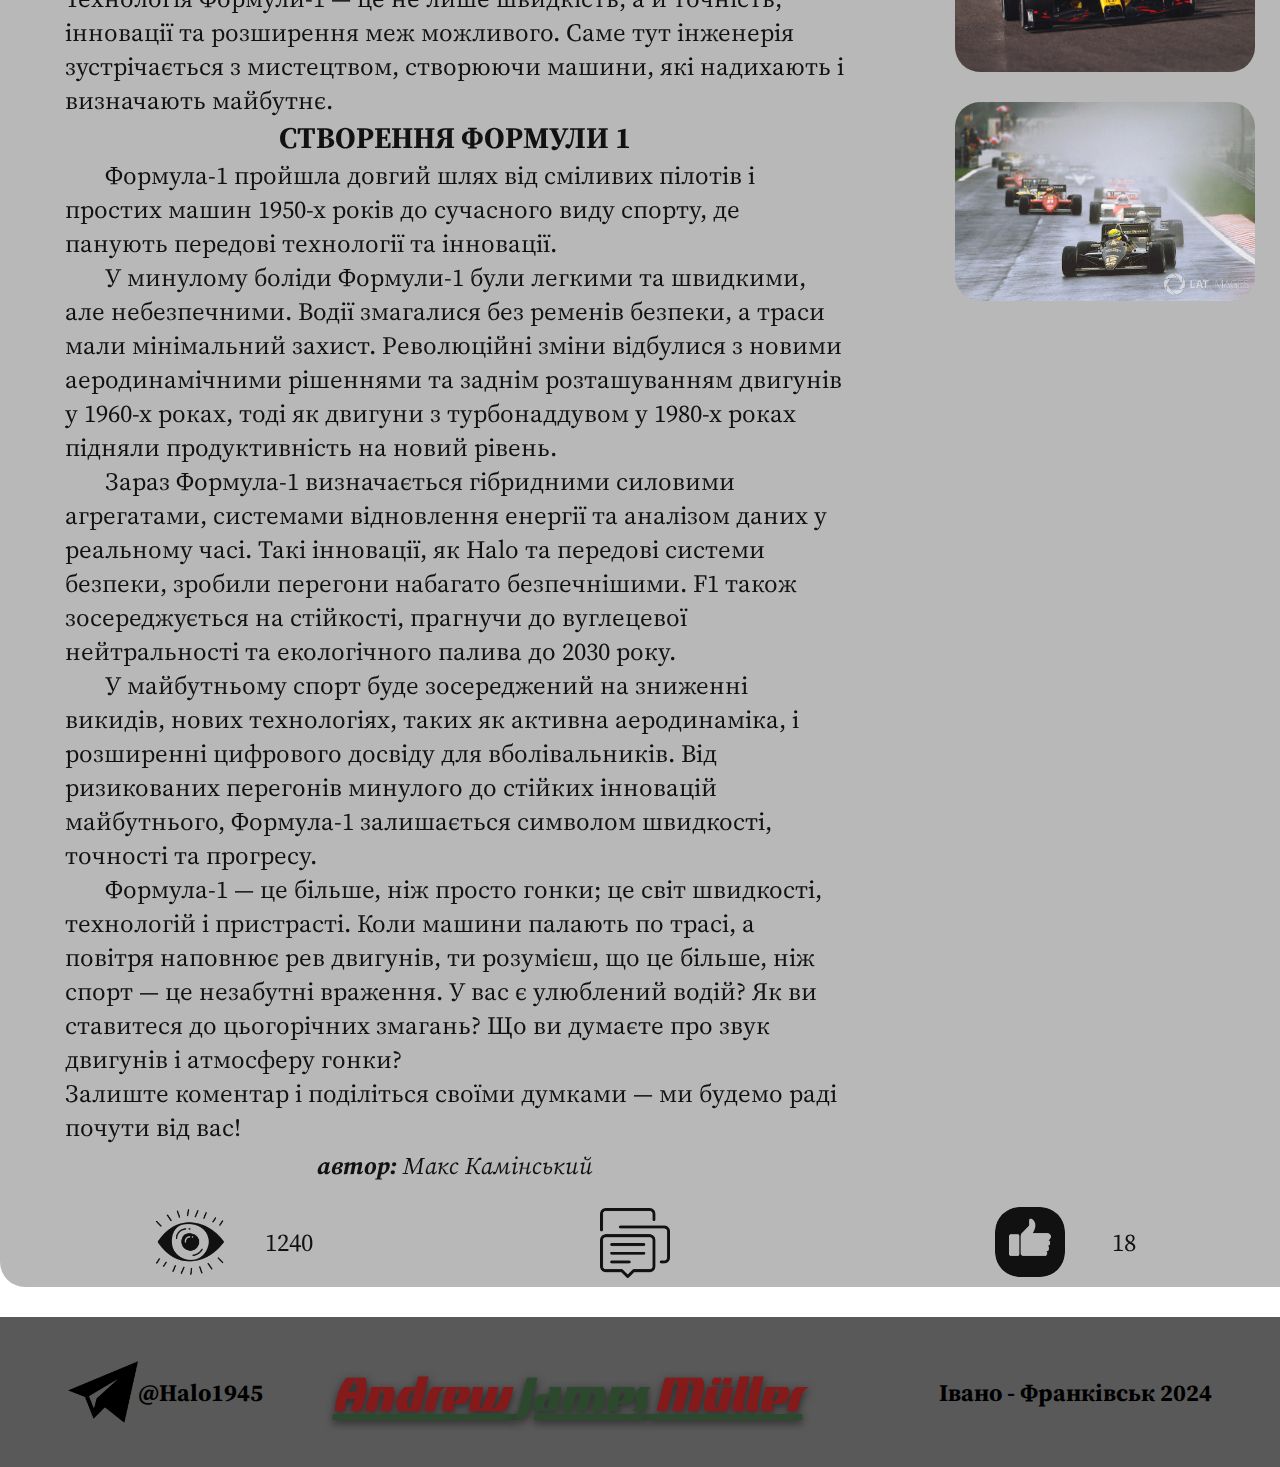
<file: f1.html>
<!DOCTYPE html>
<html lang="en">
<head>
    <meta charset="UTF-8">
    <meta name="viewport" content="width=device-width, initial-scale=1.0">
    <link rel="stylesheet" href="css/normalize.css">
    <link rel="stylesheet" href="css/andrew.css">
    <!-- шрифти -->
    <link rel="preconnect" href="https://fonts.googleapis.com">
    <link rel="preconnect" href="https://fonts.gstatic.com" crossorigin>
    <link href="https://fonts.googleapis.com/css2?family=Source+Serif+4:ital,opsz,wght@0,8..60,200..900;1,8..60,200..900&family=Tac+One&display=swap" rel="stylesheet">
    <title>перегони на F1</title>
</head>
<body>
    <div class="container">
        <header class="header">
            <a href="index.html" class="logo">Andrew <span class="log_span">James</span> Müller</a>
            <button type="button" class="themeChange">
              <img src="img/themeChange.png" alt="" class="button_image">
            </button>
            <nav class="navigationMenu">
                <button type="button" class="menu_comp">
                    ішні статті
                    <img src="img/down.png" alt="" class="arrow_down">
                </button>
                <ul class="listMenu">
                    <li class="item"><a href="ilia.html" class="listMenuItem">книги</a></li>
                    <li class="item"><a href="andrew.html" class="listMenuItem">Архітектура</a></li>
                    <li class="item"><a href="shippingCont.html" class="listMenuItem">еко - житло</a></li>
                    <li class="item"><a href="cars.html" class="listMenuItem">автомобілі</a></li>
                    <li class="item"><a href="traveller.html" class="listMenuItem">Подорож</a></li>
                    <li class="item"><a href="strim.html" class="listMenuItem">стрімінг</a></li>
                    <li class="item"><a href="teenageTime.html" class="listMenuItem">Підл. Вік</a></li>
                    <li class="item"><a href="dance.html" class="listMenuItem">Танці</a></li>
                    <li class="item"><a href="crupta.html" class="listMenuItem">Крипта</a></li>
                    <li class="item"><a href="music.html" class="listMenuItem">Музика</a></li>
                </ul>
            </nav>
          </header>
          <main class="main">
            <section class="section">
                <article class="contaent">
                    <div class="textBlock">
                        <h2 class="title">
                            ВІДЧУТТЯ ВІД ФОРМУЛИ 1
                        </h2>
                        <p class="text">
                            Уявіть себе в кабіні автомобіля Формули-1. Двигун реве, як дикий звір, і світ навколо розпливається в калейдоскопі швидкості. Ваші руки міцно стискають кермо, пальці відчувають кожну вібрацію — ніби автомобіль звертається безпосередньо до вашої душі.
                            Ви натискаєте на педаль газу, і потужність вибухає, притискаючи вас до сидіння. Від прискорення перехоплює подих, звук двигуна не просто чути, а відчувати у грудях, змушуючи серцебиття синхронізуватися з його шаленим ритмом.
                            Кожен кут випробовує твою мужність. Ви пізно гальмуєте, автомобіль танцює на межі контролю, а ідеальна лінія виглядає як гармонія між людиною та машиною. Невпинні сили G тягнуть вас вперед і назад, ваші руки горять від зусилля, але ваш розум залишається гострим, як лезо.
                            Це більше, ніж просто водіння. Це битва з самим собою, де кожна секунда вимагає точності та хоробрості. І коли ви перетинаєте фінішну пряму, вас накриває хвиля ейфорії — ви приборкали швидкість і доторкнулися до божественного.
                            Це Формула 1.
                        </p>
                        <h2 class="main_title">
                            ТЕХНОЛОГІЯ ФОРМУЛИ 1
                        </h2>
                        <p class="text">
                            Автомобілі Формули-1 — це вершина техніки та інновацій, створені з однією метою: бути найшвидшими на планеті. Кожна деталь розроблена з точністю, що робить ці машини стільки ж технологічними чудесами, скільки й демонами швидкості.
                            В їх основі лежить гібридна силова установка, поєднання двигуна з турбонаддувом і електромоторів. Ця система не тільки виробляє величезну потужність, але й рекуперує енергію від гальмування та тепла вихлопних газів, що робить її неймовірною ефективністю та довговічністю.
                                Аеродинаміка автомобіля Формули-1 не менш вражаюча. Крила, підлога та інші поверхні автомобіля створюють притискну силу, яка утримує його на трасі, дозволяючи йому повертати на неймовірних швидкостях. Завдяки системі зниження опору (DRS) водії можуть зменшити опір на прямих для збільшення швидкості, додаючи стратегічний елемент обгону.
                            Легке шасі з вуглецевого волокна забезпечує міцність і неймовірно легкість автомобіля, а найсучасніші датчики збирають дані в реальному часі, допомагаючи командам оптимізувати продуктивність протягом кожної секунди гонки.
                            Навіть шини є високотехнологічними, розробленими для забезпечення максимального зчеплення в інтенсивних умовах. Управління їх температурою та зносом є критичним, оскільки навіть найменша помилка може коштувати команді гонки.
                            Технологія Формули-1 — це не лише швидкість, а й точність, інновації та розширення меж можливого. Саме тут інженерія зустрічається з мистецтвом, створюючи машини, які надихають і визначають майбутнє.                            
                        </p> 
                        <h2 class="main_title">
                            СТВОРЕННЯ ФОРМУЛИ 1
                        </h2>
                        <p class="text">    
                            Формула-1 пройшла довгий шлях від сміливих пілотів і простих машин 1950-х років до сучасного виду спорту, де панують передові технології та інновації.
                        </p>
                        <p class="text">
                            У минулому боліди Формули-1 були легкими та швидкими, але небезпечними. Водії змагалися без ременів безпеки, а траси мали мінімальний захист. Революційні зміни відбулися з новими аеродинамічними рішеннями та заднім розташуванням двигунів у 1960-х роках, тоді як двигуни з турбонаддувом у 1980-х роках підняли продуктивність на новий рівень.
                        </p>
                        <p class="text">
                            Зараз Формула-1 визначається гібридними силовими агрегатами, системами відновлення енергії та аналізом даних у реальному часі. Такі інновації, як Halo та передові системи безпеки, зробили перегони набагато безпечнішими. F1 також зосереджується на стійкості, прагнучи до вуглецевої нейтральності та екологічного палива до 2030 року.
                        </p>
                        <p class="text">У майбутньому спорт буде зосереджений на зниженні викидів, нових технологіях, таких як активна аеродинаміка, і розширенні цифрового досвіду для вболівальників.
                            Від ризикованих перегонів минулого до стійких інновацій майбутнього, Формула-1 залишається символом швидкості, точності та прогресу.
                        </p>
                        <p class="text">Формула-1 — це більше, ніж просто гонки; це світ швидкості, технологій і пристрасті. Коли машини палають по трасі, а повітря наповнює рев двигунів, ти розумієш, що це більше, ніж спорт — це незабутні враження.
                            У вас є улюблений водій? 
                            Як ви ставитеся до цьогорічних змагань? 
                            Що ви думаєте про звук двигунів і атмосферу гонки?
                            <br>
                            Залиште коментар і поділіться своїми думками — ми будемо раді почути від вас!
                            </p>
                    <h2 class="author"><b>автор:</b> Макс Камінський</h2>
                    </div>
                    <div class="photos">
                        <img src="img/f1.jpg" alt="hjr" class="image1">
                        <img src="img/f2.jpg" alt="Будинок В Марселі" class="image2">
                        <img src="img/f3.jpg" alt="Бібліотека" class="image3">
                        <img src="img/f4.jpg" alt="" class="image1">      
                    </div>
                </article>
                <article class="navigation">
                    <div class="seen">
                        <img src="img/vision.png" alt="" class="eye">
                        <p class="text">1240</p>
                    </div>
                    <button type="button" class="comment">
                        <img src="img/chat.png" alt="" class="comnt">
                    </button>
                    <button class="likee">
                        <img src="img/like.png" alt="" class="likeImage">
                        <span class="halo">18</span>
                    </button>
                </article>
            </section>
            <!-- коменти -->
            <section class="comments_section">
                <form class="comment-form">
                    <input
                      type="text"
                      class="comment-field"
                      placeholder="Напишіть ваш коментар..."
               name="commentField"
                      required
                    />
                    <button type="submit" class="submit-button">Відправити</button>
                  </form>
                  <ul class="comment-list"> 
                  </ul>
            </section>
          </main>
          <!-- <div class="overlay"> -->
            <aside class="cookies-agreement">
                <p class="cook_txt">Поки ви знаходитесь на нашому сайті та читаєте новини, ми використовуємо ваші кукіс. Дуже сподіваємось, що ви не проти.</p>
                <button class="button_cook cookies-button" type="button">Окей, продовжуйте</button>
            </aside>  
          <!-- </div>  -->
          <footer class="footer">
            <!-- іконка з телеграмом -->
            <article class="telegram">
              <img src="img/telegram.png" alt="" class="telega">
              <h2>@Halo1945</h2>
            </article>
            <a href="" class="logo2">Andrew <span class="log_span2">James</span> Müller</a>
            <!-- кінець -->
             <h2>Івано - Франківськ 2024</h2>
          </footer>
    </div>
    <script src="javascripty/index.js"></script>
</body>
</html>
</file>
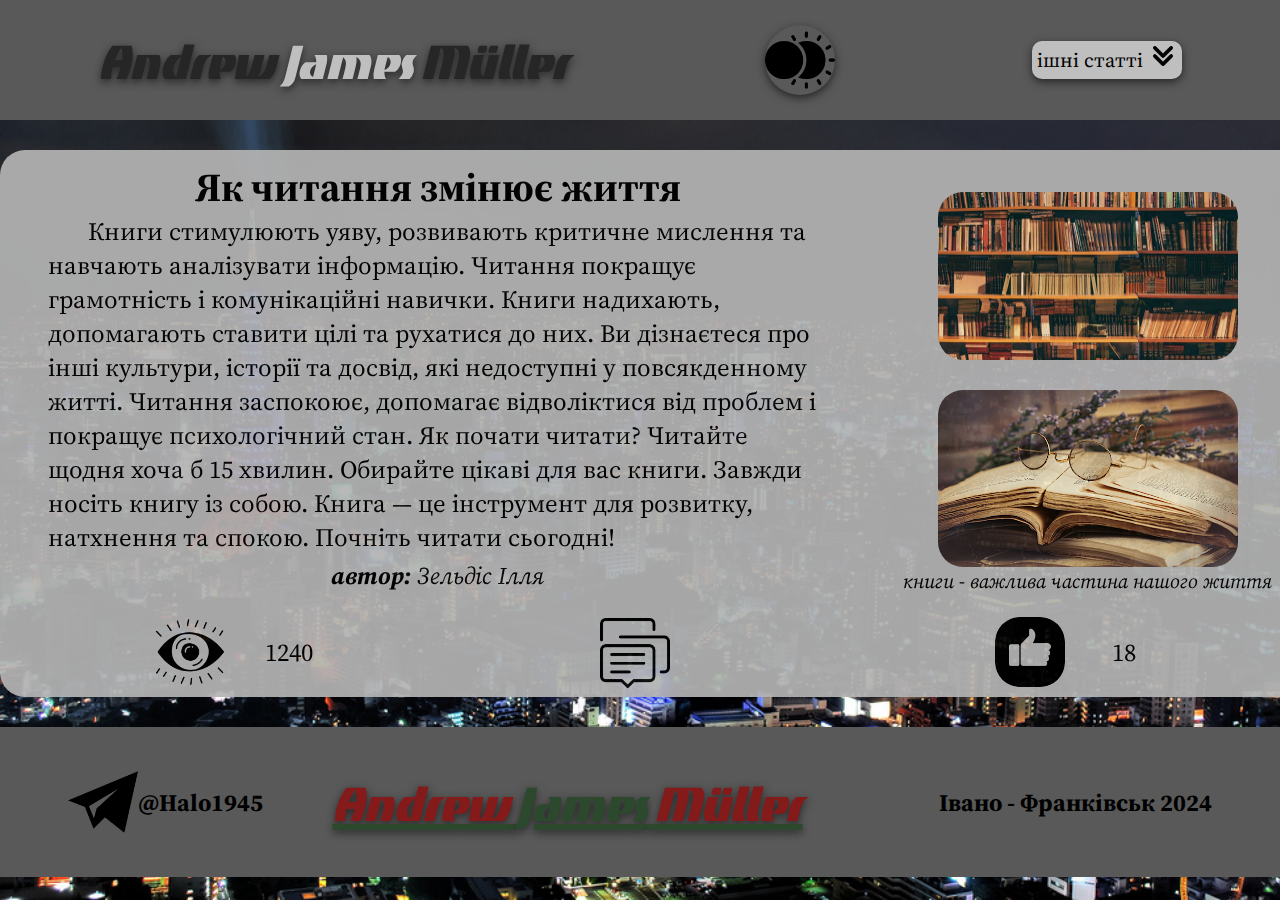
<file: ilia.html>
<!DOCTYPE html>
<html lang="en">
<head>
    <meta charset="UTF-8">
    <meta name="viewport" content="width=device-width, initial-scale=1.0">
    <link rel="stylesheet" href="css/normalize.css">
    <link rel="stylesheet" href="css/andrew.css">
    <!-- шрифти -->
    <link rel="preconnect" href="https://fonts.googleapis.com">
    <link rel="preconnect" href="https://fonts.gstatic.com" crossorigin>
    <link href="https://fonts.googleapis.com/css2?family=Source+Serif+4:ital,opsz,wght@0,8..60,200..900;1,8..60,200..900&family=Tac+One&display=swap" rel="stylesheet">
    <title>книги</title>
</head>
<body>
    <div class="container">
        <header class="header">
            <a href="index.html" class="logo">Andrew <span class="log_span">James</span> Müller</a>
            <button type="button" class="themeChange">
              <img src="img/themeChange.png" alt="" class="button_image">
            </button>
            <nav class="navigationMenu">
                <button type="button" class="menu_comp">
                    ішні статті
                    <img src="img/down.png" alt="" class="arrow_down">
                </button>
                <ul class="listMenu">
                    <li class="item"><a href="andrew.html" class="listMenuItem">Архітектура</a></li>
                    <li class="item"><a href="music.html" class="listMenuItem">Музика</a></li>
                    <li class="item"><a href="shippingCont.html" class="listMenuItem">еко - житло</a></li>
                    <li class="item"><a href="cars.html" class="listMenuItem">автомобілі</a></li>
                    <li class="item"><a href="traveller.html" class="listMenuItem">Подорож</a></li>
                    <li class="item"><a href="strim.html" class="listMenuItem">стрімінг</a></li>
                    <li class="item"><a href="teenageTime.html" class="listMenuItem">Підл. Вік</a></li>
                    <li class="item"><a href="dance.html" class="listMenuItem">Танці</a></li>
                    <li class="item"><a href="crupta.html" class="listMenuItem">Крипта</a></li>
                    <li class="item"><a href="f1.html" class="listMenuItem">перегони</a></li>
                </ul>
            </nav>
          </header>
          <main class="main">
            <section class="section">
                <article class="contaent">
                    <div class="textBlock">
                        <h2 class="title">Як читання змінює життя</h2>
                        <p class="text">
                            Книги стимулюють уяву, розвивають критичне мислення та навчають аналізувати інформацію. Читання покращує грамотність і комунікаційні навички. Книги надихають, допомагають ставити цілі та рухатися до них. Ви дізнаєтеся про інші культури, історії та досвід, які недоступні у повсякденному житті. Читання заспокоює, допомагає відволіктися від проблем і 
                            покращує психологічний стан. Як почати читати? Читайте щодня хоча б 15 хвилин. 
                            Обирайте цікаві для вас книги. Завжди носіть книгу із собою. Книга — це інструмент 
                            для розвитку, натхнення та спокою. Почніть читати сьогодні!
                            </p>
                    <h2 class="author"><b>автор:</b> Зельдіс Ілля</h2>
                    </div>
                    <div class="photos">
                        <img src="img/book2.jpg" alt="Бруталізм" class="image2">
                        <img src="img/book1.jpeg" alt="Бруталізм" class="image1">
                        <figcaption>книги - важлива частина нашого життя</figcaption>
                    </div>
                </article>
                <article class="navigation">
                    <div class="seen">
                        <img src="img/vision.png" alt="" class="eye">
                        <p class="text">1240</p>
                    </div>
                    <button type="button" class="comment">
                        <img src="img/chat.png" alt="" class="comnt">
                    </button>
                    <button class="likee">
                        <img src="img/like.png" alt="" class="likeImage">
                        <span class="halo">18</span>
                    </button>
                </article>
            </section>
            <!-- коменти -->
            <section class="comments_section">
                <form class="comment-form">
                    <input
                      type="text"
                      class="comment-field"
                      placeholder="Напишіть ваш коментар..."
               name="commentField"
                      required
                    />
                    <button type="submit" class="submit-button">Відправити</button>
                  </form>
                  <ul class="comment-list">
                    <li class="user-comment">
                      
                    </li>
                  </ul>
            </section>
          </main>
          <footer class="footer">
            <!-- іконка з телеграмом -->
            <article class="telegram">
              <img src="img/telegram.png" alt="" class="telega">
              <h2>@Halo1945</h2>
            </article>
            <a href="" class="logo2">Andrew <span class="log_span2">James</span> Müller</a>
            <!-- кінець -->
             <h2>Івано - Франківськ 2024</h2>
          </footer>
    </div>
    <script src="javascripty/index.js"></script>
</body>
</html>
</file>
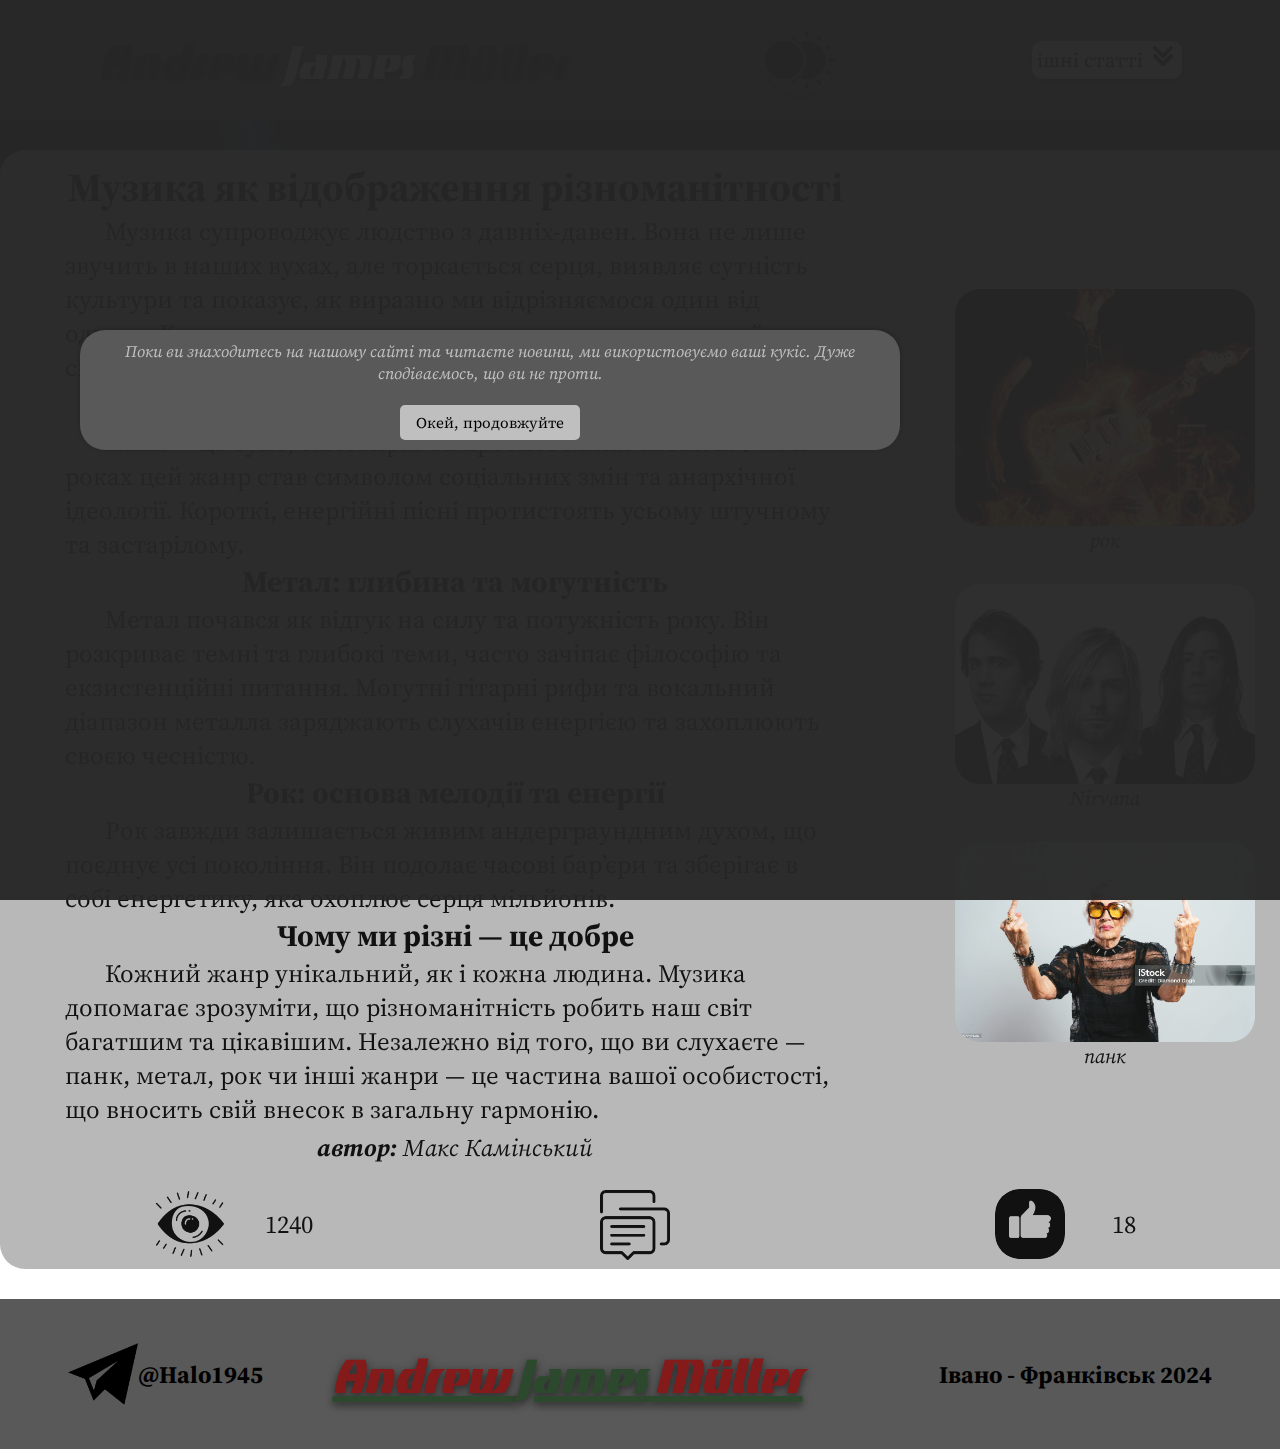
<file: music.html>
<!DOCTYPE html>
<html lang="en">
<head>
    <meta charset="UTF-8">
    <meta name="viewport" content="width=device-width, initial-scale=1.0">
    <link rel="stylesheet" href="css/normalize.css">
    <link rel="stylesheet" href="css/andrew.css">
    <!-- шрифти -->
    <link rel="preconnect" href="https://fonts.googleapis.com">
    <link rel="preconnect" href="https://fonts.gstatic.com" crossorigin>
    <link href="https://fonts.googleapis.com/css2?family=Source+Serif+4:ital,opsz,wght@0,8..60,200..900;1,8..60,200..900&family=Tac+One&display=swap" rel="stylesheet">
    <title>Музика</title>
</head>
<body>
    <div class="container">
        <header class="header">
            <a href="index.html" class="logo">Andrew <span class="log_span">James</span> Müller</a>
            <button type="button" class="themeChange">
              <img src="img/themeChange.png" alt="" class="button_image">
            </button>
            <nav class="navigationMenu">
                <button type="button" class="menu_comp">
                    ішні статті
                    <img src="img/down.png" alt="" class="arrow_down">
                </button>
                <ul class="listMenu">
                    <li class="item"><a href="ilia.html" class="listMenuItem">книги</a></li>
                    <li class="item"><a href="andrew.html" class="listMenuItem">Архітектура</a></li>
                    <li class="item"><a href="shippingCont.html" class="listMenuItem">еко - житло</a></li>
                    <li class="item"><a href="cars.html" class="listMenuItem">автомобілі</a></li>
                    <li class="item"><a href="traveller.html" class="listMenuItem">Подорож</a></li>
                    <li class="item"><a href="strim.html" class="listMenuItem">стрімінг</a></li>
                    <li class="item"><a href="teenageTime.html" class="listMenuItem">Підл. Вік</a></li>
                    <li class="item"><a href="dance.html" class="listMenuItem">Танці</a></li>
                    <li class="item"><a href="crupta.html" class="listMenuItem">Крипта</a></li>
                    <li class="item"><a href="f1.html" class="listMenuItem">перегони</a></li>
                </ul>
            </nav>
          </header>
          <main class="main">
            <section class="section">
                <article class="contaent">
                    <div class="textBlock">
                        <h2 class="title">
                            Музика як відображення різноманітності
                        </h2>
                        <p class="text">
                            Музика супроводжує людство з давніх-давен. Вона не лише 
                            звучить в наших вухах, але торкається серця, виявляє 
                            сутність культури та показує, як виразно ми відрізняємося 
                            один від одного. Кожен жанр музики можна розглядати як
                             окремий світогляд, що становить частину великої мозаїки.
                        </p>
                        <h2 class="main_title">
                            Панк: голос свободи
                        </h2>
                        <p class="text">
                            Панк — це бунт, самовираз та протистояння системі. У 70-х роках цей жанр став символом соціальних змін та анархічної ідеології. Короткі, енергійні пісні протистоять усьому штучному та застарілому.
                        </p> 
                        <h2 class="main_title">
                            Метал: глибина та могутність
                        </h2>
                        <p class="text">
                            Метал почався як відгук на силу та потужність року. Він розкриває темні та глибокі теми, часто зачіпає філософію та екзистенційні питання. Могутні гітарні рифи та вокальний діапазон металла заряджають слухачів енергією та захоплюють своєю чесністю.
                        </p>
                        <h2 class="main_title">
                            Рок: основа мелодії та енергії
                        </h2>
                        <p class="text">
                            Рок завжди залишається живим андерграундним духом, що поєднує усі покоління. Він подолає часові бар’єри та зберігає в собі енергетику, яка охоплює серця мільйонів.
                        </p>
                        <h2 class="main_title">Чому ми різні — це добре                        </h2>
                        <p class="text">
                            Кожний жанр унікальний, як і кожна людина. Музика допомагає зрозуміти, що різноманітність робить наш світ багатшим та цікавішим. Незалежно від того, що ви слухаєте — панк, метал, рок чи інші жанри — це частина вашої особистості, що вносить свій внесок в загальну гармонію.
                        </p>
                    <h2 class="author"><b>автор:</b> Макс Камінський</h2>
                    </div>
                    <div class="photos">
                        <img src="img/music1.jpg" alt="hjr" class="image1">
                        <figcaption>рок</figcaption>
                        <img src="img/nirvana.jpg" alt="Будинок В Марселі" class="image2">
                        <figcaption>Nirvana</figcaption>
                        <img src="img/music3.jpg" alt="Бібліотека" class="image3">
                        <figcaption>панк</figcaption>
                    </div>
                </article>
                <article class="navigation">
                    <div class="seen">
                        <img src="img/vision.png" alt="" class="eye">
                        <p class="text">1240</p>
                    </div>
                    <button type="button" class="comment">
                        <img src="img/chat.png" alt="" class="comnt">
                    </button>
                    <button class="likee">
                        <img src="img/like.png" alt="" class="likeImage">
                        <span class="halo">18</span>
                    </button>
                </article>
            </section>
            <!-- коменти -->
            <section class="comments_section">
                <form class="comment-form">
                    <input
                      type="text"
                      class="comment-field"
                      placeholder="Напишіть ваш коментар..."
               name="commentField"
                      required
                    />
                    <button type="submit" class="submit-button">Відправити</button>
                  </form>
                  <ul class="comment-list"> 
                  </ul>
            </section>
          </main>
          <!-- <div class="overlay"> -->
            <aside class="cookies-agreement">
                <p class="cook_txt">Поки ви знаходитесь на нашому сайті та читаєте новини, ми використовуємо ваші кукіс. Дуже сподіваємось, що ви не проти.</p>
                <button class="button_cook cookies-button" type="button">Окей, продовжуйте</button>
            </aside>  
          <!-- </div>  -->
          <footer class="footer">
            <!-- іконка з телеграмом -->
            <article class="telegram">
              <img src="img/telegram.png" alt="" class="telega">
              <h2>@Halo1945</h2>
            </article>
            <a href="" class="logo2">Andrew <span class="log_span2">James</span> Müller</a>
            <!-- кінець -->
             <h2>Івано - Франківськ 2024</h2>
          </footer>
    </div>
    <script src="javascripty/index.js"></script>
</body>
</html>
</file>
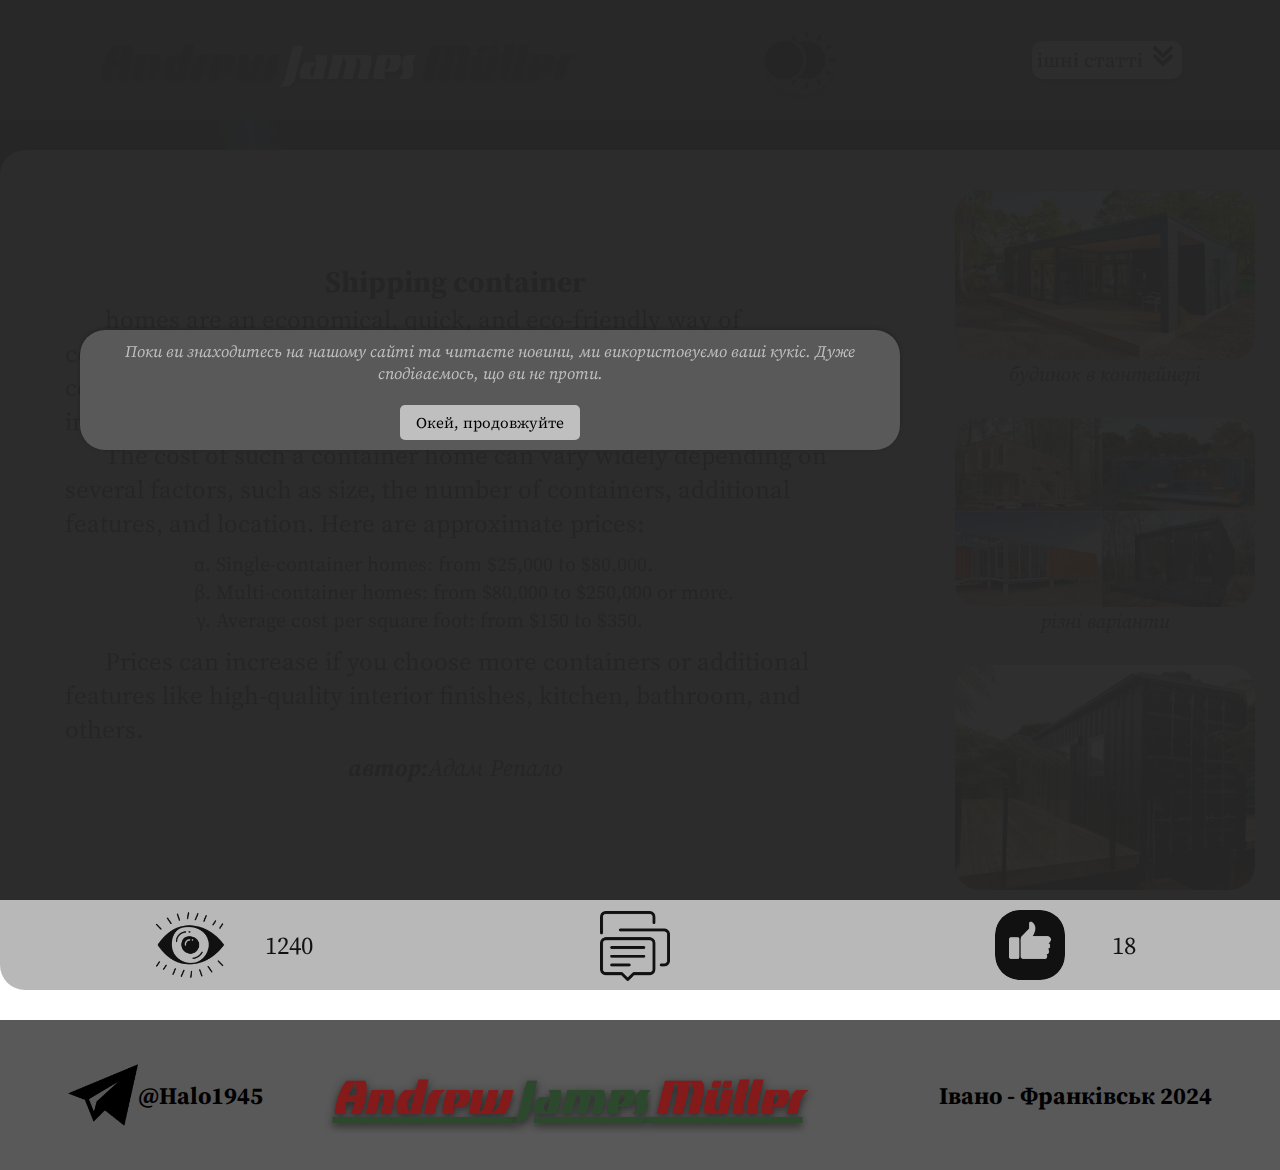
<file: shippingCont.html>
<!DOCTYPE html>
<html lang="en">
<head>
    <meta charset="UTF-8">
    <meta name="viewport" content="width=device-width, initial-scale=1.0">
    <link rel="stylesheet" href="css/normalize.css">
    <link rel="stylesheet" href="css/andrew.css">
    <!-- шрифти -->
    <link rel="preconnect" href="https://fonts.googleapis.com">
    <link rel="preconnect" href="https://fonts.gstatic.com" crossorigin>
    <link href="https://fonts.googleapis.com/css2?family=Source+Serif+4:ital,opsz,wght@0,8..60,200..900;1,8..60,200..900&family=Tac+One&display=swap" rel="stylesheet">
    <title>Shipping container</title>
</head>
<body>
    <div class="container">
        <header class="header">
            <a href="index.html" class="logo">Andrew <span class="log_span">James</span> Müller</a>
            <button type="button" class="themeChange">
              <img src="img/themeChange.png" alt="" class="button_image">
            </button>
            <nav class="navigationMenu">
                <button type="button" class="menu_comp">
                    ішні статті
                    <img src="img/down.png" alt="" class="arrow_down">
                </button>
                <ul class="listMenu">
                    <li class="item"><a href="ilia.html" class="listMenuItem">книги</a></li>
                    <li class="item"><a href="andrew.html" class="listMenuItem">Архітектура</a></li>
                    <li class="item"><a href="music.html" class="listMenuItem">Музика</a></li>
                    <li class="item"><a href="cars.html" class="listMenuItem">автомобілі</a></li>
                    <li class="item"><a href="traveller.html" class="listMenuItem">Подорож</a></li>
                    <li class="item"><a href="strim.html" class="listMenuItem">стрімінг</a></li>
                    <li class="item"><a href="teenageTime.html" class="listMenuItem">Підл. Вік</a></li>
                    <li class="item"><a href="dance.html" class="listMenuItem">Танці</a></li>
                    <li class="item"><a href="crupta.html" class="listMenuItem">Крипта</a></li>
                    <li class="item"><a href="f1.html" class="listMenuItem">перегони</a></li>
                </ul>
            </nav>
          </header>
          <main class="main">
            <section class="section">
                <article class="contaent">
                    <div class="textBlock">
                        <h2 class="main_title">Shipping container</h2>
                        <p class="text">
                            homes are an economical, quick, and eco-friendly way of construction 
                            that repurposes used containers to create residential or commercial spaces. 
                            They are highly durable, fast to build, but require insulation and may have 
                            limited space.
                        </p>
                        <p class="text">
                            The cost of such a container home can vary widely depending on several factors, such as size, the number of containers, additional features, and location. Here are approximate prices:
                        </p>
                        <ul class="content_list">
                            <li class="content_item">Single-container homes: from $25,000 to $80,000.</li>
                            <li class="content_item">Multi-container homes: from $80,000 to $250,000 or more.</li>
                            <li class="content_item">Average cost per square foot: from $150 to $350.</li>
                        </ul>
                        <p class="text">Prices can increase if you choose more containers or additional features like high-quality interior finishes, kitchen, bathroom, and others.</p>
                    <h2 class="author"><b>автор:</b>Адам Репало</h2>
                    </div>
                    <div class="photos">
                        <img src="img/house1.jpg" alt="hjr" class="image1">
                        <figcaption>будинок в контейнері</figcaption>
                        <img src="img/house2.jpg" alt="Будинок В Марселі" class="image2">
                        <figcaption>різні варіанти</figcaption>
                        <img src="img/house3.jpg" alt="Бібліотека" class="image3">
                        <!-- <figcaption></figcaption> -->
                    </div>
                </article>
                <article class="navigation">
                    <div class="seen">
                        <img src="img/vision.png" alt="" class="eye">
                        <p class="text">1240</p>
                    </div>
                    <button type="button" class="comment">
                        <img src="img/chat.png" alt="" class="comnt">
                    </button>
                    <button class="likee">
                        <img src="img/like.png" alt="" class="likeImage">
                        <span class="halo">18</span>
                    </button>
                </article>
            </section>
            <!-- коменти -->
            <section class="comments_section">
                <form class="comment-form">
                    <input
                      type="text"
                      class="comment-field"
                      placeholder="Напишіть ваш коментар..."
               name="commentField"
                      required
                    />
                    <button type="submit" class="submit-button">Відправити</button>
                  </form>
                  <ul class="comment-list">
            
                  </ul>
            </section>
          </main>
          <!-- <div class="overlay"> -->
            <aside class="cookies-agreement">
                <p class="cook_txt">Поки ви знаходитесь на нашому сайті та читаєте новини, ми використовуємо ваші кукіс. Дуже сподіваємось, що ви не проти.</p>
                <button class="button_cook cookies-button" type="button">Окей, продовжуйте</button>
            </aside>  
          <!-- </div>  -->
          <footer class="footer">
            <!-- іконка з телеграмом -->
            <article class="telegram">
              <img src="img/telegram.png" alt="" class="telega">
              <h2>@Halo1945</h2>
            </article>
            <a href="" class="logo2">Andrew <span class="log_span2">James</span> Müller</a>
            <!-- кінець -->
             <h2>Івано - Франківськ 2024</h2>
          </footer>
    </div>
    <script src="javascripty/index.js"></script>
</body>
</html>
</file>
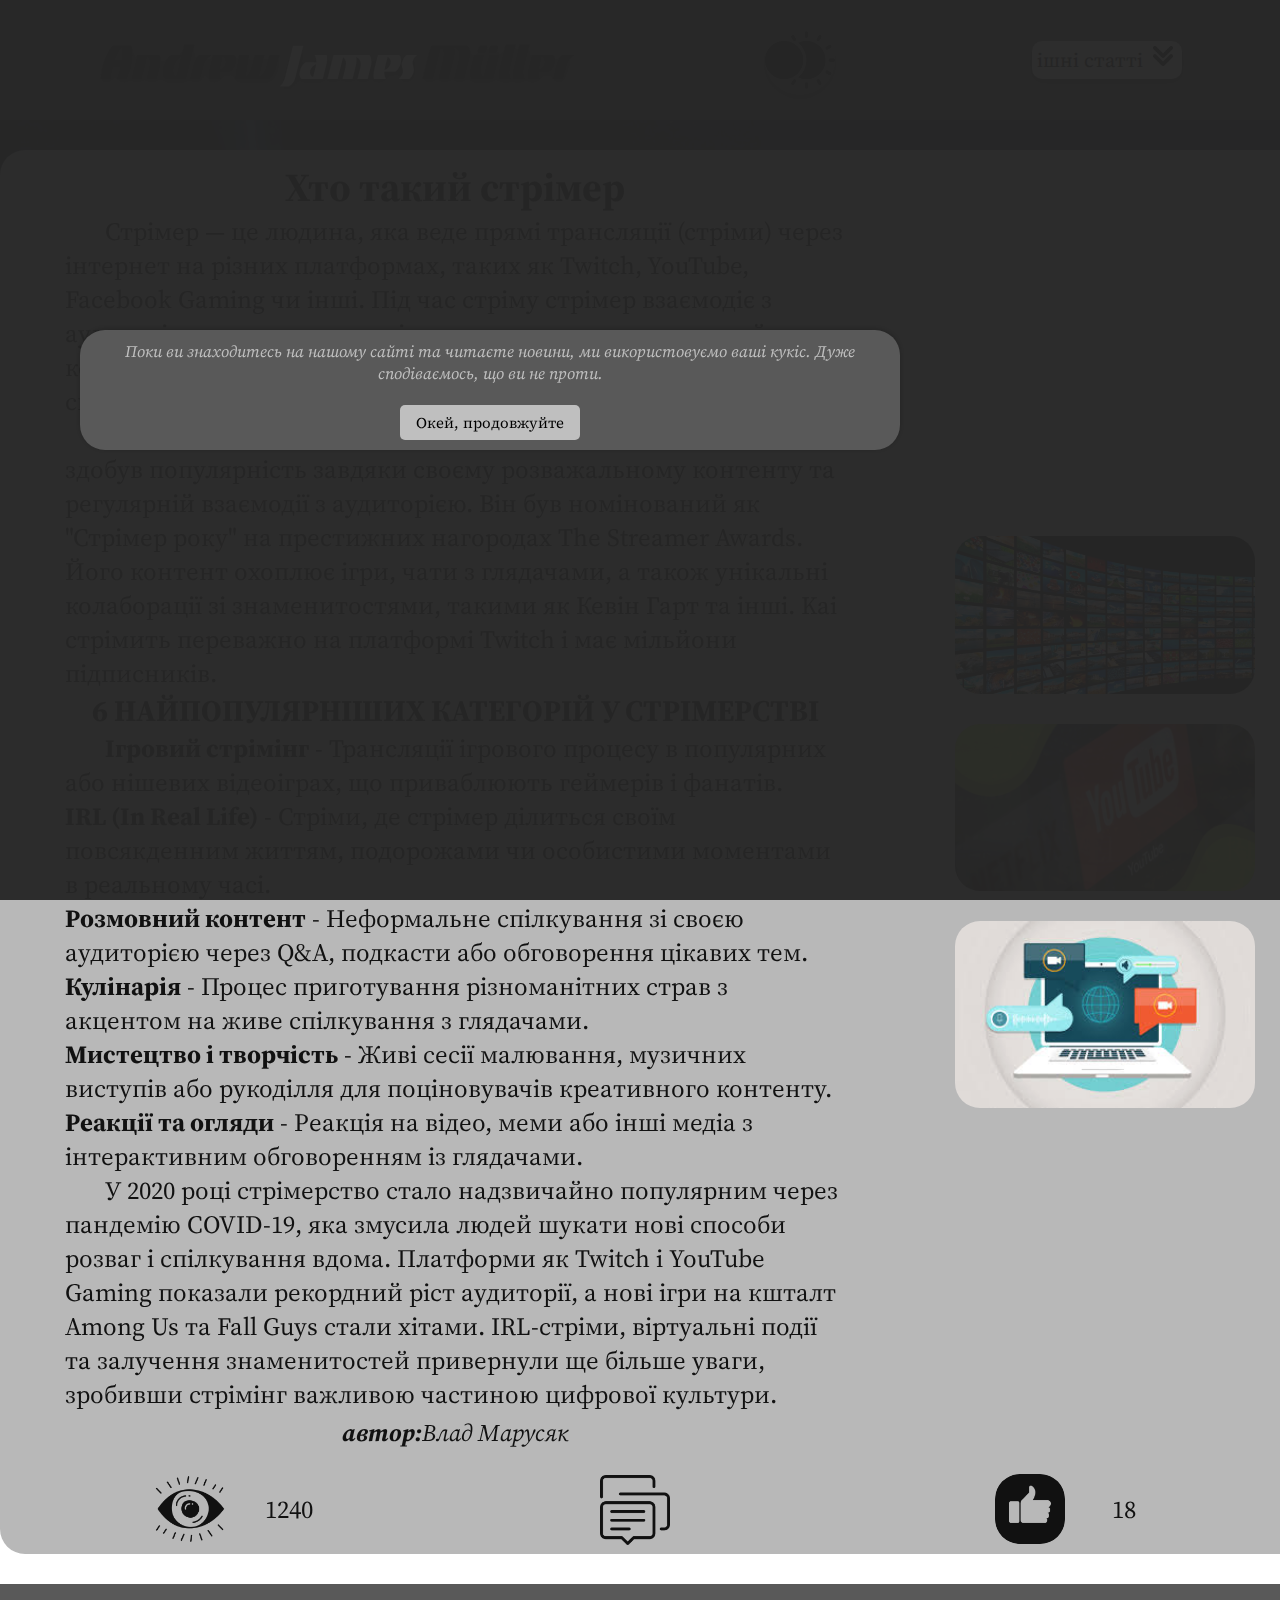
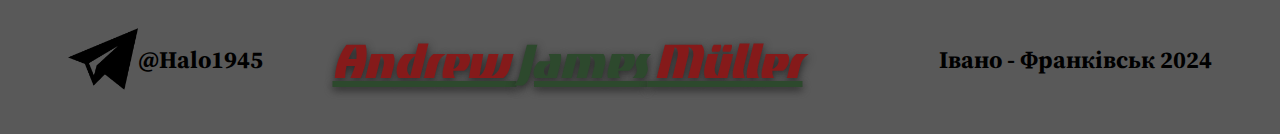
<file: strim.html>
<!DOCTYPE html>
<html lang="en">
<head>
    <meta charset="UTF-8">
    <meta name="viewport" content="width=device-width, initial-scale=1.0">
    <link rel="stylesheet" href="css/normalize.css">
    <link rel="stylesheet" href="css/andrew.css">
    <!-- шрифти -->
    <link rel="preconnect" href="https://fonts.googleapis.com">
    <link rel="preconnect" href="https://fonts.gstatic.com" crossorigin>
    <link href="https://fonts.googleapis.com/css2?family=Source+Serif+4:ital,opsz,wght@0,8..60,200..900;1,8..60,200..900&family=Tac+One&display=swap" rel="stylesheet">
    <title>стрімерство</title>
    <style>
        .photos{
            justify-content: space-around;
        }
    </style>
</head>
<body>
    <div class="container">
        <header class="header">
            <a href="index.html" class="logo">Andrew <span class="log_span">James</span> Müller</a>
            <button type="button" class="themeChange">
              <img src="img/themeChange.png" alt="" class="button_image">
            </button>
            <nav class="navigationMenu">
                <button type="button" class="menu_comp">
                    ішні статті
                    <img src="img/down.png" alt="" class="arrow_down">
                </button>
                <ul class="listMenu">
                    <li class="item"><a href="ilia.html" class="listMenuItem">книги</a></li>
                    <li class="item"><a href="andrew.html" class="listMenuItem">Архітектура</a></li>
                    <li class="item"><a href="shippingCont.html" class="listMenuItem">еко - житло</a></li>
                    <li class="item"><a href="cars.html" class="listMenuItem">автомобілі</a></li>
                    <li class="item"><a href="traveller.html" class="listMenuItem">Подорож</a></li>
                    <li class="item"><a href="teenageTime.html" class="listMenuItem">Підл. Вік</a></li>
                    <li class="item"><a href="dance.html" class="listMenuItem">Танці</a></li>
                    <li class="item"><a href="crupta.html" class="listMenuItem">Крипта</a></li>
                    <li class="item"><a href="f1.html" class="listMenuItem">перегони</a></li>
                    <li class="item"><a href="music.html" class="listMenuItem">Музика</a></li>
                </ul>
            </nav>
          </header>
          <main class="main">
            <section class="section">
                <article class="contaent">
                    <div class="textBlock">
                        <h2 class="title">
                            Хто такий стрімер
                        </h2>
                        <p class="text">
                            Стрімер — це людина, яка веде прямі трансляції (стріми) через інтернет на різних платформах, таких як Twitch, YouTube, Facebook Gaming чи інші. Під час стріму стрімер взаємодіє з аудиторією в реальному часі через чат, демонструє певний контент і отримує підтримку у вигляді донатів, підписок чи спонсорства.
                        </p>
                        <p class="text">                       
                            Одним із найвідоміших стрімерів на 2024 рік є Kai Cenat, який здобув популярність завдяки своєму розважальному контенту та регулярній взаємодії з аудиторією. Він був номінований як "Стрімер року" на престижних нагородах The Streamer Awards. Його контент охоплює ігри, чати з глядачами, а також унікальні колаборації зі знаменитостями, такими як Кевін Гарт та інші. Kai стрімить переважно на платформі Twitch і має мільйони підписників.
                        </p> 
                        <h2 class="main_title">
                            6 НАЙПОПУЛЯРНІШИХ КАТЕГОРІЙ У СТРІМЕРСТВІ
                        </h2>
                        <p class="text">
                            <b>Ігровий стрімінг</b> - Трансляції ігрового процесу в популярних або нішевих відеоіграх, що приваблюють геймерів і фанатів. <br>
                            <b>IRL (In Real Life)</b> - Стріми, де стрімер ділиться своїм повсякденним життям, подорожами чи особистими моментами в реальному часі. <br>
                            <b>Розмовний контент</b> - Неформальне спілкування зі своєю аудиторією через Q&A, подкасти або обговорення цікавих тем. <br>
                            <b>Кулінарія</b> - Процес приготування різноманітних страв з акцентом на живе спілкування з глядачами. <br>
                            <b>Мистецтво і творчість</b> - Живі сесії малювання, музичних виступів або рукоділля для поціновувачів креативного контенту. <br>
                            <b>Реакції та огляди</b> - Реакція на відео, меми або інші медіа з інтерактивним обговоренням із глядачами.
                        </p>
                        <p class="text">
                            У 2020 році стрімерство стало надзвичайно популярним через пандемію COVID-19, яка змусила людей шукати нові способи розваг і спілкування вдома. Платформи як Twitch і YouTube Gaming показали рекордний ріст аудиторії, а нові ігри на кшталт Among Us та Fall Guys стали хітами. IRL-стріми, віртуальні події та залучення знаменитостей привернули ще більше уваги, зробивши стрімінг важливою частиною цифрової культури.
                        </p>
                    <h2 class="author"><b>автор:</b>Влад Марусяк</h2>
                    </div>
                    <div class="photos">
                        <img src="img/str1.jpg" alt="hjr" class="image1">
                        <!-- <figcaption>рок</figcaption> -->
                        <img src="img/str2.jpg" alt="Будинок В Марселі" class="image2">
                        <!-- <figcaption>Nirvana</figcaption> -->
                        <img src="img/str3.jpg" alt="Бібліотека" class="image3">
                        <!-- <figcaption>панк</figcaption> -->
                    </div>
                </article>
                <article class="navigation">
                    <div class="seen">
                        <img src="img/vision.png" alt="" class="eye">
                        <p class="text">1240</p>
                    </div>
                    <button type="button" class="comment">
                        <img src="img/chat.png" alt="" class="comnt">
                    </button>
                    <button class="likee">
                        <img src="img/like.png" alt="" class="likeImage">
                        <span class="halo">18</span>
                    </button>
                </article>
            </section>
            <!-- коменти -->
            <section class="comments_section">
                <form class="comment-form">
                    <input
                      type="text"
                      class="comment-field"
                      placeholder="Напишіть ваш коментар..."
               name="commentField"
                      required
                    />
                    <button type="submit" class="submit-button">Відправити</button>
                  </form>
                  <ul class="comment-list">
                    
                  </ul>
            </section>
          </main>
          <!-- <div class="overlay"> -->
            <aside class="cookies-agreement">
                <p class="cook_txt">Поки ви знаходитесь на нашому сайті та читаєте новини, ми використовуємо ваші кукіс. Дуже сподіваємось, що ви не проти.</p>
                <button class="button_cook cookies-button" type="button">Окей, продовжуйте</button>
            </aside>  
          <!-- </div>  -->
          <footer class="footer">
            <!-- іконка з телеграмом -->
            <article class="telegram">
              <img src="img/telegram.png" alt="" class="telega">
              <h2>@Halo1945</h2>
            </article>
            <a href="" class="logo2">Andrew <span class="log_span2">James</span> Müller</a>
            <!-- кінець -->
             <h2>Івано - Франківськ 2024</h2>
          </footer>
    </div>
    <script src="javascripty/index.js"></script>
</body>
</html>
</file>
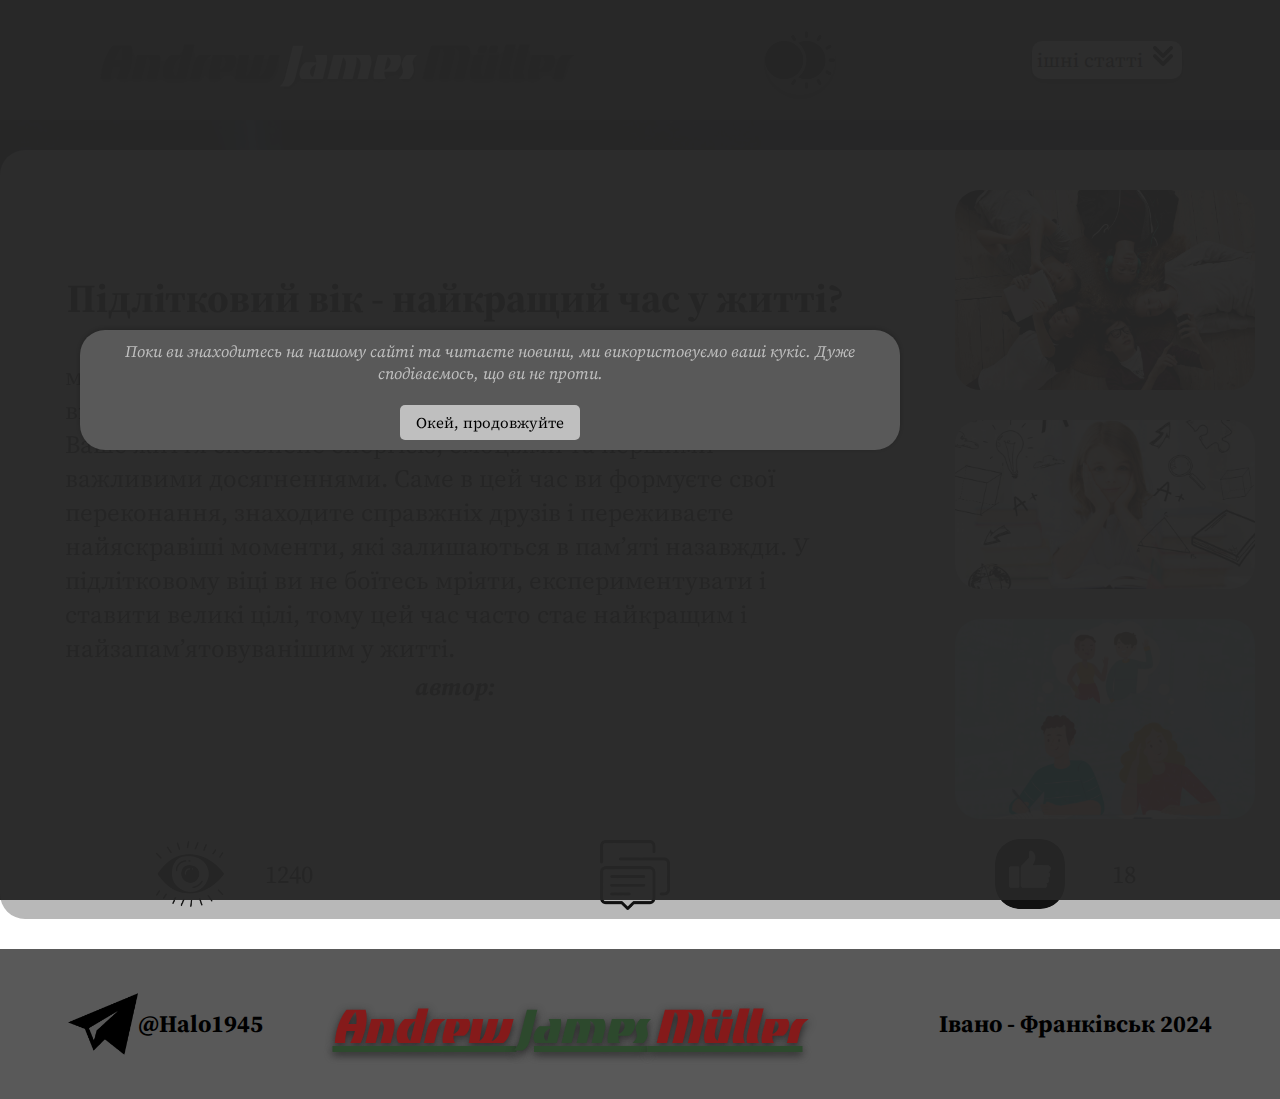
<file: teenageTime.html>
<!DOCTYPE html>
<html lang="en">
<head>
    <meta charset="UTF-8">
    <meta name="viewport" content="width=device-width, initial-scale=1.0">
    <link rel="stylesheet" href="css/normalize.css">
    <link rel="stylesheet" href="css/andrew.css">
    <!-- шрифти -->
    <link rel="preconnect" href="https://fonts.googleapis.com">
    <link rel="preconnect" href="https://fonts.gstatic.com" crossorigin>
    <link href="https://fonts.googleapis.com/css2?family=Source+Serif+4:ital,opsz,wght@0,8..60,200..900;1,8..60,200..900&family=Tac+One&display=swap" rel="stylesheet">
    <title>Підлітковий вік</title>
</head>
<body>
    <div class="container">
        <header class="header">
            <a href="index.html" class="logo">Andrew <span class="log_span">James</span> Müller</a>
            <button type="button" class="themeChange">
              <img src="img/themeChange.png" alt="" class="button_image">
            </button>
            <nav class="navigationMenu">
                <button type="button" class="menu_comp">
                    ішні статті
                    <img src="img/down.png" alt="" class="arrow_down">
                </button>
                <ul class="listMenu">
                    <li class="item"><a href="ilia.html" class="listMenuItem">книги</a></li>
                    <li class="item"><a href="andrew.html" class="listMenuItem">Архітектура</a></li>
                    <li class="item"><a href="shippingCont.html" class="listMenuItem">еко - житло</a></li>
                    <li class="item"><a href="cars.html" class="listMenuItem">автомобілі</a></li>
                    <li class="item"><a href="traveller.html" class="listMenuItem">Подорож</a></li>
                    <li class="item"><a href="strim.html" class="listMenuItem">стрімінг</a></li>
                    <li class="item"><a href="music.html" class="listMenuItem">музика</a></li>
                    <li class="item"><a href="dance.html" class="listMenuItem">Танці</a></li>
                    <li class="item"><a href="crupta.html" class="listMenuItem">Крипта</a></li>
                    <li class="item"><a href="f1.html" class="listMenuItem">перегони</a></li>
                </ul>
            </nav>
          </header>
          <main class="main">
            <section class="section">
                <article class="contaent">
                    <div class="textBlock">
                        <h2 class="title">
                            Підлітковий вік - найкращий час у житті?
                        </h2>
                        <p class="text">
                            Підлітковий вік — це час неймовірних змін і безмежних можливостей. Це період, коли все здається можливим: ви відкриваєте нові горизонти, шукаєте себе та визначаєте свої мрії. Ваше життя сповнене енергією, емоціями та першими важливими досягненнями. Саме в цей час ви формуєте свої переконання, знаходите справжніх друзів і переживаєте найяскравіші моменти, які залишаються в пам’яті назавжди. У підлітковому віці ви не боїтесь мріяти, експериментувати і ставити великі цілі, тому цей час часто стає найкращим і найзапам’ятовуванішим у житті.
                        </p>
                    <h2 class="author"><b>автор:</b></h2>
                    </div>
                    <div class="photos">
                        <img src="img/teen1.jpg" alt="hjr" class="image1">
                        
                        <img src="img/teen2.jpg" alt="Будинок В Марселі" class="image2">
                      
                        <img src="img/teen3.png" alt="Бібліотека" class="image3">
                        
                    </div>
                </article>
                <article class="navigation">
                    <div class="seen">
                        <img src="img/vision.png" alt="" class="eye">
                        <p class="text">1240</p>
                    </div>
                    <button type="button" class="comment">
                        <img src="img/chat.png" alt="" class="comnt">
                    </button>
                    <button class="likee">
                        <img src="img/like.png" alt="" class="likeImage">
                        <span class="halo">18</span>
                    </button>
                </article>
            </section>
            <!-- коменти -->
            <section class="comments_section">
                <form class="comment-form">
                    <input
                      type="text"
                      class="comment-field"
                      placeholder="Напишіть ваш коментар..."
               name="commentField"
                      required
                    />
                    <button type="submit" class="submit-button">Відправити</button>
                  </form>
                  <ul class="comment-list"> 
                  </ul>
            </section>
          </main>
          <!-- <div class="overlay"> -->
            <aside class="cookies-agreement">
                <p class="cook_txt">Поки ви знаходитесь на нашому сайті та читаєте новини, ми використовуємо ваші кукіс. Дуже сподіваємось, що ви не проти.</p>
                <button class="button_cook cookies-button" type="button">Окей, продовжуйте</button>
            </aside>  
          <!-- </div>  -->
          <footer class="footer">
            <!-- іконка з телеграмом -->
            <article class="telegram">
              <img src="img/telegram.png" alt="" class="telega">
              <h2>@Halo1945</h2>
            </article>
            <a href="" class="logo2">Andrew <span class="log_span2">James</span> Müller</a>
            <!-- кінець -->
             <h2>Івано - Франківськ 2024</h2>
          </footer>
    </div>
    <script src="javascripty/index.js"></script>
</body>
</html>
</file>
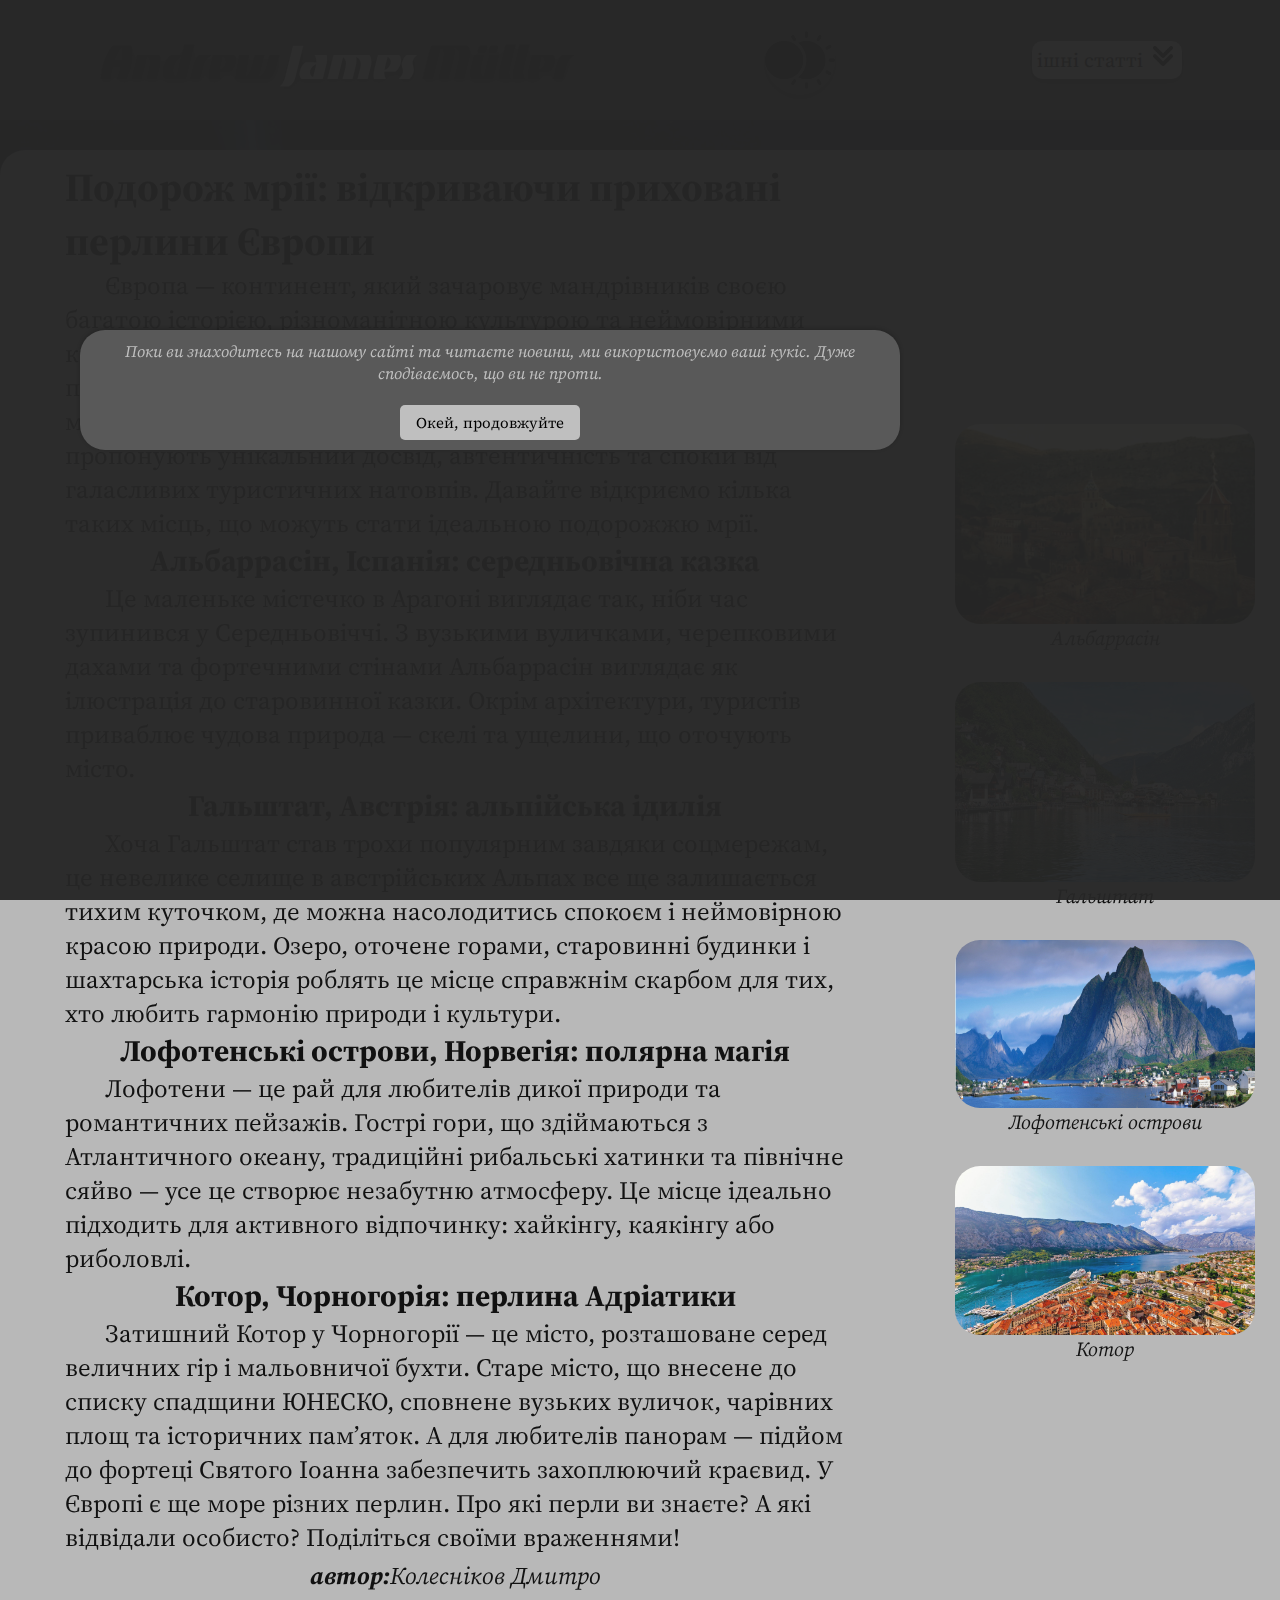
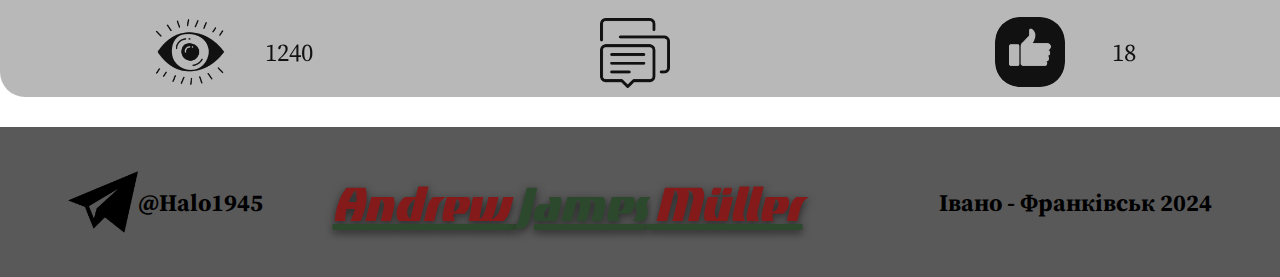
<file: traveller.html>
<!DOCTYPE html>
<html lang="en">
<head>
    <meta charset="UTF-8">
    <meta name="viewport" content="width=device-width, initial-scale=1.0">
    <link rel="stylesheet" href="css/normalize.css">
    <link rel="stylesheet" href="css/andrew.css">
    <!-- шрифти -->
    <link rel="preconnect" href="https://fonts.googleapis.com">
    <link rel="preconnect" href="https://fonts.gstatic.com" crossorigin>
    <link href="https://fonts.googleapis.com/css2?family=Source+Serif+4:ital,opsz,wght@0,8..60,200..900;1,8..60,200..900&family=Tac+One&display=swap" rel="stylesheet">
    <title>подорожі європою</title>
</head>
<body>
    <div class="container">
        <header class="header">
            <a href="index.html" class="logo">Andrew <span class="log_span">James</span> Müller</a>
            <button type="button" class="themeChange">
              <img src="img/themeChange.png" alt="" class="button_image">
            </button>
            <nav class="navigationMenu">
                <button type="button" class="menu_comp">
                    ішні статті
                    <img src="img/down.png" alt="" class="arrow_down">
                </button>
                <ul class="listMenu">
                    <li class="item"><a href="statias/ilia.html" class="listMenuItem">книги</a></li>
                    <li class="item"><a href="statias/andrew.html" class="listMenuItem">Архітектура</a></li>
                    <li class="item"><a href="statias/shippingCont.html" class="listMenuItem">еко - житло</a></li>
                    <li class="item"><a href="statias/cars.html" class="listMenuItem">автомобілі</a></li>
                    <li class="item"><a href="statias/music.html" class="listMenuItem">Музика</a></li>
                    <li class="item"><a href="statias/strim.html" class="listMenuItem">стрімінг</a></li>
                    <li class="item"><a href="teenageTime.html" class="listMenuItem">Підл. Вік</a></li>
                    <li class="item"><a href="dance.html" class="listMenuItem">Танці</a></li>
                    <li class="item"><a href="crupta.html" class="listMenuItem">Крипта</a></li>
                    <li class="item"><a href="f1.html" class="listMenuItem">перегони</a></li>
                </ul>
            </nav>
          </header>
          <main class="main">
            <section class="section">
                <article class="contaent">
                    <div class="textBlock">
                        <h2 class="title">
                            Подорож мрії: відкриваючи приховані перлини Європи
                        </h2>
                        <p class="text">
                            Європа — континент, який зачаровує мандрівників 
                            своєю багатою історією, різноманітною культурою та 
                            неймовірними краєвидами. Хоча Париж, Лондон чи Рим завжди 
                            будуть на перших сторінках туристичних путівників, Європа 
                            сповнена маловідомих місць, які варті уваги. Ці приховані 
                            перлини пропонують унікальний досвід, автентичність та спокій 
                            від галасливих туристичних натовпів. Давайте відкриємо кілька 
                            таких місць, що можуть стати ідеальною подорожжю мрії.
                        </p>
                        <h2 class="main_title">
                            Альбаррасін, Іспанія: середньовічна казка
                        </h2>
                        <p class="text">
                            Це маленьке містечко в Арагоні виглядає так, ніби час зупинився у Середньовіччі. З вузькими вуличками, черепковими дахами та фортечними стінами Альбаррасін виглядає як ілюстрація до старовинної казки. Окрім архітектури, туристів приваблює чудова природа — скелі та ущелини, що оточують місто.
                        </p> 
                        <h2 class="main_title">
                            Гальштат, Австрія: альпійська ідилія
                        </h2>
                        <p class="text">
                            Хоча Гальштат став трохи популярним завдяки соцмережам, це невелике селище в австрійських Альпах все ще залишається тихим куточком, де можна насолодитись спокоєм і неймовірною красою природи. Озеро, оточене горами, старовинні будинки і шахтарська історія роблять це місце справжнім скарбом для тих, хто любить гармонію природи і культури.
                        </p>
                        <h2 class="main_title">
                            Лофотенські острови, Норвегія: полярна магія
                        </h2>
                        <p class="text">
                            Лофотени — це рай для любителів дикої природи та романтичних пейзажів. Гострі гори, що здіймаються з Атлантичного океану, традиційні рибальські хатинки та північне сяйво — усе це створює незабутню атмосферу. Це місце ідеально підходить для активного відпочинку: хайкінгу, каякінгу або риболовлі.
                        </p>
                        <h2 class="main_title"> 
                            Котор, Чорногорія: перлина Адріатики
                        </h2>
                        <p class="text">
                            Затишний Котор у Чорногорії — це місто, розташоване серед величних гір і мальовничої бухти. Старе місто, що внесене до списку спадщини ЮНЕСКО, сповнене вузьких вуличок, чарівних площ та історичних пам’яток. А для любителів панорам — підйом до фортеці Святого Іоанна забезпечить захоплюючий краєвид. У Європі є ще море різних перлин. Про які перли ви знаєте? А які відвідали особисто? Поділіться своїми враженнями!  	
                        </p>
                    <h2 class="author"><b>автор:</b>Колесніков Дмитро</h2>
                    </div>
                    <div class="photos">
                        <img src="img/city1.png" alt="hjr" class="image1">
                        <figcaption>Альбаррасін</figcaption>
                        <img src="img/city2.jpg" alt="Будинок В Марселі" class="image2">
                        <figcaption>Гальштат</figcaption>
                        <img src="img/city3.jpg" alt="Бібліотека" class="image3">
                        <figcaption>Лофотенські острови</figcaption>
                        <img src="img/city4.jpg" alt="hjr" class="image4">
                        <figcaption>Котор</figcaption>
                    </div>
                </article>
                <article class="navigation">
                    <div class="seen">
                        <img src="img/vision.png" alt="" class="eye">
                        <p class="text">1240</p>
                    </div>
                    <button type="button" class="comment">
                        <img src="img/chat.png" alt="" class="comnt">
                    </button>
                    <button class="likee">
                        <img src="img/like.png" alt="" class="likeImage">
                        <span class="halo">18</span>
                    </button>
                </article>
            </section>
            <!-- коменти -->
            <section class="comments_section">
                <form class="comment-form">
                    <input
                      type="text"
                      class="comment-field"
                      placeholder="Напишіть ваш коментар..."
               name="commentField"
                      required
                    />
                    <button type="submit" class="submit-button">Відправити</button>
                  </form>
                  <ul class="comment-list">
                    
                  </ul>
            </section>
          </main>
          <!-- <div class="overlay"> -->
            <aside class="cookies-agreement">
                <p class="cook_txt">Поки ви знаходитесь на нашому сайті та читаєте новини, ми використовуємо ваші кукіс. Дуже сподіваємось, що ви не проти.</p>
                <button class="button_cook cookies-button" type="button">Окей, продовжуйте</button>
            </aside>  
          <!-- </div>  -->
          <footer class="footer">
            <!-- іконка з телеграмом -->
            <article class="telegram">
              <img src="img/telegram.png" alt="" class="telega">
              <h2>@Halo1945</h2>
            </article>
            <a href="" class="logo2">Andrew <span class="log_span2">James</span> Müller</a>
            <!-- кінець -->
             <h2>Івано - Франківськ 2024</h2>
          </footer>
    </div>
    <script src="javascripty/index.js"></script>
</body>
</html>
</file>
<file: css/style.css>
*{
    margin: 0px;
    padding: 0px;
}
p,a,h1,h2{
    font-family: "Source Serif 4", serif;
    font-optical-sizing: auto;
    font-weight: weight;
    font-style: normal;
    text-decoration: none;
    color: black;
}
.title{
    font-size: 40px;
}
.text{
    font-size: 25px;
}
.main_title{
    font-size: 32px;
}
.textBlock{
    width: 70%;
    height: inherit;
    /* border: 2px solid black; */
    display: flex;
    flex-direction: column;
    /* justify-content: space-between; */
    align-items: center;
}
body{
    background-color: #8C8C8C;
}
.container{
    display: flex;
    width: 100%;
    flex-direction: column;
    align-items: center;
    /* justify-content: space-around; */
    /* height: 1900px; */
    /* background-color: aqua; */
}
.header{
    height: 120px;
    width: 100%;
    background-color: #595959;
    display: flex;
    justify-content: space-evenly;
    align-items: center;
}
.logo, .logo2{
    font-family: "Tac One", sans-serif;
    font-weight: 400;
    font-style: italic;
    font-size: 60px;
    text-decoration: none;
    color: #262626;
    text-shadow: #262626 0px 2px 5px;
}
.log_span{
    color: #BFBFBF;
}
.themeChange{
    background-image: url("../img/themeChange.png");
    background-color: transparent;
    border: none;
    max-width: 70px;
    height: 70px;
} 
.button_image{
    width: 70px;
}
.main{
    height: 2500px;
    /* width: 1000px; */
    display: flex;
    flex-direction: column;
    align-items: center;
    justify-content: space-evenly;
    /* border: 2px solid black; */
}
.section1{
    /* width: 1228px; */
    height: 200px;
    /* height: 11%; */
    width: 90%;
    background-color: #BFBFBF;
    display: flex;
    align-items: center;
    justify-content: space-around;
    flex-direction: row;
    border-radius: 25px;
}
.section2{
    height: 200px;
    /* width: 1228px; */
    width: 90%;
    background-color: #BFBFBF;
    display: flex;
    align-items: center;
    justify-content: space-around;
    flex-direction: row-reverse;
    border-radius: 25px;
}
.image1{
    max-width: 250px;
    border-radius: 25px;
}
.butUp{
    align-self: flex-end;
    position: fixed;
    margin: 20px;
    /* justify-self: flex-end; */
}
.arrowUp{
    height: 70px;
}
.footer{
    height: 150px;
    width: 100%;
    background-color: #595959;
    display: flex;
    justify-content: space-evenly;
    align-items: center;
}
.light_footer_header{
    background-color: #656FA6;
}
.telegram{
    display: flex;
    height: 150px;
    width: 10%;
    align-items: center;
    justify-content: space-between;
}
.telega{
    height: 70px;
}
.logo2{
    color: rgb(133, 26, 26);
    text-decoration: underline rgb(45, 73, 45);
}
.logo2_light{
    color: #EDC545;
}
.log_span2{
    color: rgb(45, 73, 45);
    /* text-decoration:double rgb(109, 28, 28); */
}
.log_span_light2{
    color: #F26B76;
}
</file>
<file: css/andrew.css>
*{
    margin: 0 auto;
    padding: 0 auto;
}
p,a,h1,h2,figcaption,.likee, .button_cook,li{
    font-family: "Source Serif 4", serif;
    font-optical-sizing: auto;
    font-weight: weight;
    font-style: normal;
    text-decoration: none;
    color: black;
}
.content_list{
    list-style-type: lower-greek;
    margin: 10px;
}
.content_item{
    font-size: 20px;
}
.title{
    font-size: 40px;
}
.text{
    font-size: 25px;
    text-indent: 40px;
}
.main_title{
    font-size: 30px;
}
body{
    /* background-color: #8C8C8C; */
    background-image: url("../img/cityTheme.jpg");
    background-attachment: fixed;
    background-repeat: no-repeat;
    /* background-image: url("../img/lightTheme.jpg"); */
    background-size: cover;
}
.light_theme{
    background-image: url("../img/lightTheme.jpg");
}
.container{
    display: flex;
    width: 100%;
    flex-direction: column;
    align-items: center;
    /* justify-content: space-around; */
    /* height: 1900px; */
    /* background-color: aqua; */
}
.header{
    height: 120px;
    width: 100%;
    background-color: #595959;
    display: flex;
    justify-content: space-evenly;
    align-items: center;
}
.logo, .logo2{
    font-family: "Tac One", sans-serif;
    font-weight: 400;
    font-style: italic;
    font-size: 60px;
    text-decoration: none;
    color: #262626;
    text-shadow: #262626 0px 3px 8px;
}
.log_span{
    color: #BFBFBF;
}
.logo_light{
    color: #EDC545;
}
.log_span_light{
    color: #F26B76;
}
.themeChange{
    display: flex;
    align-items: center;
    justify-content: center;
    max-width: 70px;
    height: 70px;
    background-color: transparent;
    border-radius: 50px;
    box-shadow: #262626 0px 3px 8px;
    border: none;
} 
.button_image{
    width: 70px;
}
.navigationMenu{
    display: flex;
    justify-content: center;
    align-items: center;
    flex-direction: column;
    position: relative;
}
.menu_comp{
    width: 150px;
    background-color: #BFBFBF;
    border-radius: 10px;
    border: none;
    display: flex;
    justify-content: space-between;
    align-content: center;
    padding: 5px;
    font-size: 20px;
    box-shadow: #262626 0px 3px 8px;
    transition: 0.5s;
/* текст */
    font-family: "Source Serif 4", serif;
    font-optical-sizing: auto;
    font-weight: weight;
    font-style: normal;
    text-decoration: none;
    color: black;
}
.menu_comp_light{
    background-color: #F2DFA7;
}
.menu_comp:hover{
    opacity: 80%;
    background-color: #262626;
    color: #BFBFBF;
}
.arrow_down{
    height: 20px;
    margin-left: 10px;
}
.listMenu{
    display: none;
    list-style: none;
    margin: 0;
    padding: 0;
    transform: scale(0.8);
    transition: opacity 0.5s ease, transform 0.5s ease;
    background-color: #0D0D0D;
    opacity: 80%;
    width: 200px;

}
.listMenu_light{
    background-color: #7B85A6;
}
.item:hover{
    /* background-color: #2b2424; */
    background-color: white;
    width: 200px;
    text-align: center;
}
.listMenuItem{
    text-decoration: none;
    color: #fff;
    font-size: 16px;
    transition: color 0.3s ease;
    font-size: 32px;
    transition: color 0.3s ease, transform 0.3s ease;
}
.listMenuItem:hover{
    color: #262626;
}
.active {
    position: absolute;
    top: 30px;
    display: flex;
    flex-direction: column;
    align-items: center;
   }
.rotative{
    transform: rotate(180deg);
}   
.main{
    /* height: 1700px; */
    /* width: 1500px; */
    display: flex;
    flex-direction: column;
    align-items: center;
    justify-content: space-evenly;
    /* border: 2px solid black; */
}
.section{
    background-color: #B3B3B3;
    opacity: 93%;
    padding: 10px;
    /* height: 650px; */
    width: 1300px;
    border-radius: 25px;
    display: flex;
    margin-top: 30px;
    margin-bottom: 30px;
    flex-direction: column;
    align-items: center;
    justify-content: space-around;
}
.light_section{
    background-color: #F2DFA7;
}
.contaent{
    display: flex;
    align-items: center;
    justify-content: space-around;
}
.textBlock{
    display: flex;
    align-items: center;
    /* justify-content: space-evenly; */
    flex-direction: column;
    width: 60%;
}
.author{
    font-weight: unset;
    font-style: italic;
    text-align: left;
    margin: 5px;
}
.photos{
    display: flex;
    flex-direction: column;
    align-items: center;
    justify-content: space-evenly;
    height: inherit;
    opacity: 100%;
}
.image1,.image2,.image3,.image4{
    /* max-width: 30%; */
    border-radius: 25px;
    width: 300px;
    margin-top: 30px;
    transition: 1s;
}
.image1_big, .image2_big, .image3_big, .image4_big{
    width: 500px;
    right: 500px;
    margin: 20px;
}
figcaption{
    font-size: 20px;
    font-style: italic;
}
.navigation{
    display: flex;
    align-items: center;
    margin-top: 20px;
    justify-content: space-around;
    width: 100%;
}
.seen{
    display: flex;
    align-items: center;
    justify-content: space-between;
    width: 150px;
}
.eye{
    height: 70px;
}
.comments_section{
    display: none;
    flex-direction: column;
    align-items: center;
    justify-content: space-between;
    /* height: 200px; */
    margin-bottom: 20px;
    transition: 1s;
}
.comments_section_active{
    display: flex;
}
.comment{
    background-color: transparent;
    border: none;
    height: 70px;
}

.comment-form {
    display: flex;
    flex-direction: column;
    gap: 10px;
    width: 800px;
    background: #BFBFBF;
    opacity: 93%;
    padding: 20px;
    border-radius: 8px;
    box-shadow: 0 2px 8px rgba(0, 0, 0, 0.1);
 }
 .comment-form_light{
    background-color: #F2DFA7;
 }
 .comment-form_active{
    display: flex;
 }
 .comment-field {
    width: 780px;
    padding: 10px;
    font-size: 16px;
    border: 1px solid #ccc;
    border-radius: 5px;
    transition: 0.5s;
 }
 .comment-field:focus {
    outline: none;
    border: 5px double;
    border-color: #595959;
 }
 .submit-button {
    padding: 10px 15px;
    font-size: 16px;
    opacity: 100%;
    background-color: #262626;
    color: #BFBFBF;
    /* background-color: #007bff; */
    border: none;
    border-radius: 5px;
    cursor: pointer;
    align-self: flex-end;
    transition: 0.5s;
 }
 .submit-button_light{
    background-color: #7B85A6;
    color: #0D0D0D;
 }
 .submit-button:hover {
    background-color:  #595959;
    color: white;
 }
 .comment-list {
    margin-top: 20px;
    list-style: none;
    display: flex;
    flex-direction: column-reverse;
    align-items: center;
    text-align: center;
    /* justify-content: space-evenly; */
 }
 .user-comment {
    background-color: #B3B3B3;
    opacity: 90%;
    margin-bottom: 10px;
    width: 800px;
    /* align-self: center; */
    margin-right: 40px;
    padding: 15px;
    border-radius: 8px;
    align-self: center;
    box-shadow: 0 2px 8px rgba(0, 0, 0, 0.1);
    font-size: 16px;
    color: #333;
 }
 .user-comment-light{
    background-color: #656FA6;
 }
.comnt{
    height: 70px;
}
.likee{
    background-color: transparent;
    display: flex;
    align-items: center;
    justify-content: space-between;
    border: none;
    font-size: 25px;
    height: 70px;
    width: 200px;
}
.likeImage{
    height: 70px;
    transition: 0.5s;
    border-radius: 25px;
}
.likee_added{
    background-color: #595959;
}
.likee_added_light{
    background-color: #656FA6;
    opacity: 100%;
}
.cookies-agreement {
    background-color: #595959;
    box-shadow: 0 -1px 4px rgba(0, 0, 0, 0.2);
    border-radius: 25px;
   }
.cook_txt{
    color: #BFBFBF;;
    font-style: italic;
    text-align: center;
}
    .cookies-agreement {
      z-index: 1;
      display: flex;
      flex-direction: column;
      align-items: center;
      justify-content: space-between;
      position: fixed;
      bottom: 450px;
      right: 380px;
      width: 800px;
      height: 100px;
      padding: 10px;
    }
     .cookies-agreement .button {
      margin-left: auto;
    }
     .cookies-agreement-closed {
      display: none;
    }
     .button_cook {
      font-size: 15px;
      border: none;
      padding: 7px 16px;
      border-radius: 5px;
      background-color: #BFBFBF;
      transition: 0.5s;
    }
    .button_cook:hover{
        opacity: 80%;
        background-color: #262626;
        color: #BFBFBF;
    }
   .cookies-agreement-closed {
      display: none;
    }
   .overlay {
    position: fixed;
    top: 0;
    left: 0;
    width: 100%;
    height: 100%;
    background-color: #262626;
    opacity: 96%;
   } 

.footer{
    height: 150px;
    width: 100%;
    background-color: #595959;
    display: flex;
    justify-content: space-evenly;
    align-items: center;
}
.light_footer_header{
    background-color: #656FA6;
}
.telegram{
    display: flex;
    height: 150px;
    width: 10%;
    align-items: center;
    justify-content: space-between;
}
.telega{
    height: 70px;
}
.logo2{
    color: rgb(133, 26, 26);
    text-decoration: underline rgb(45, 73, 45);
}
.logo2_light{
    color: #EDC545;
}
.log_span2{
    color: rgb(45, 73, 45);
    /* text-decoration:double rgb(109, 28, 28); */
}
.log_span_light2{
    color: #F26B76;
}
</file>
